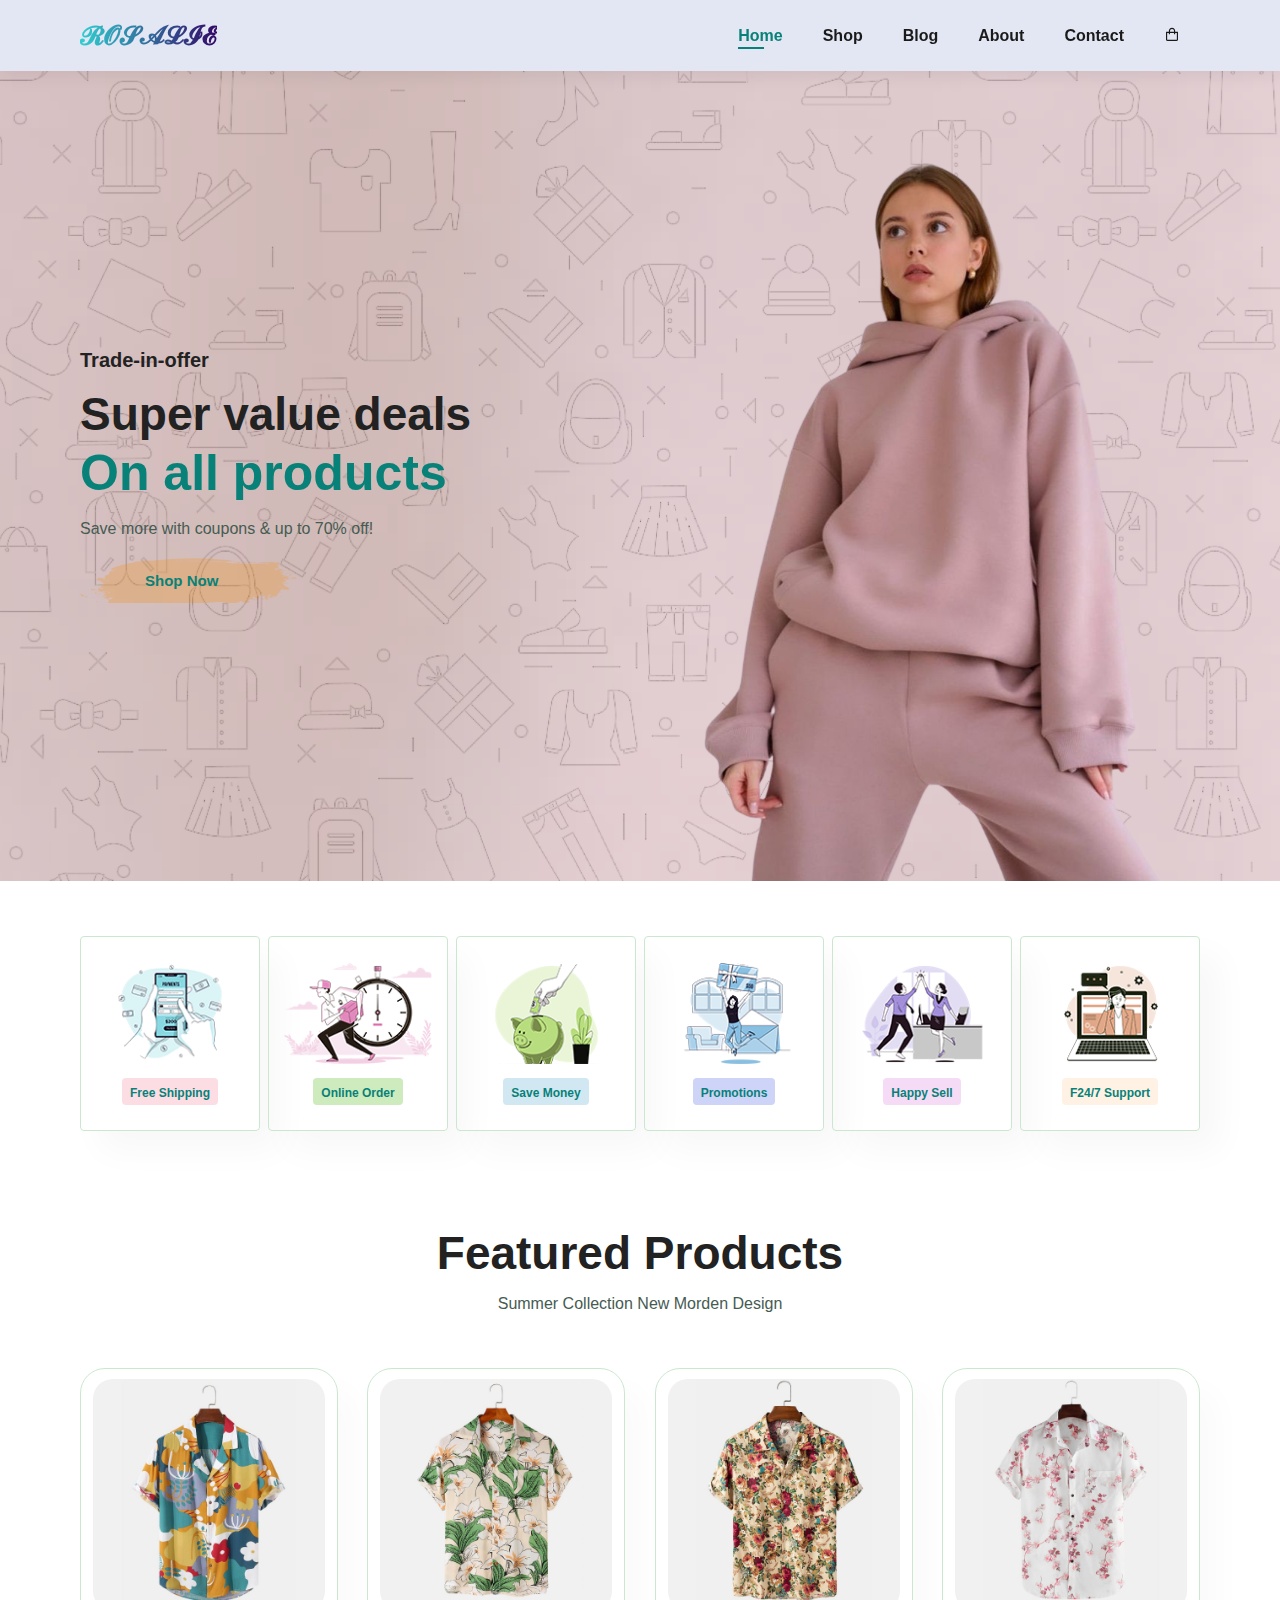
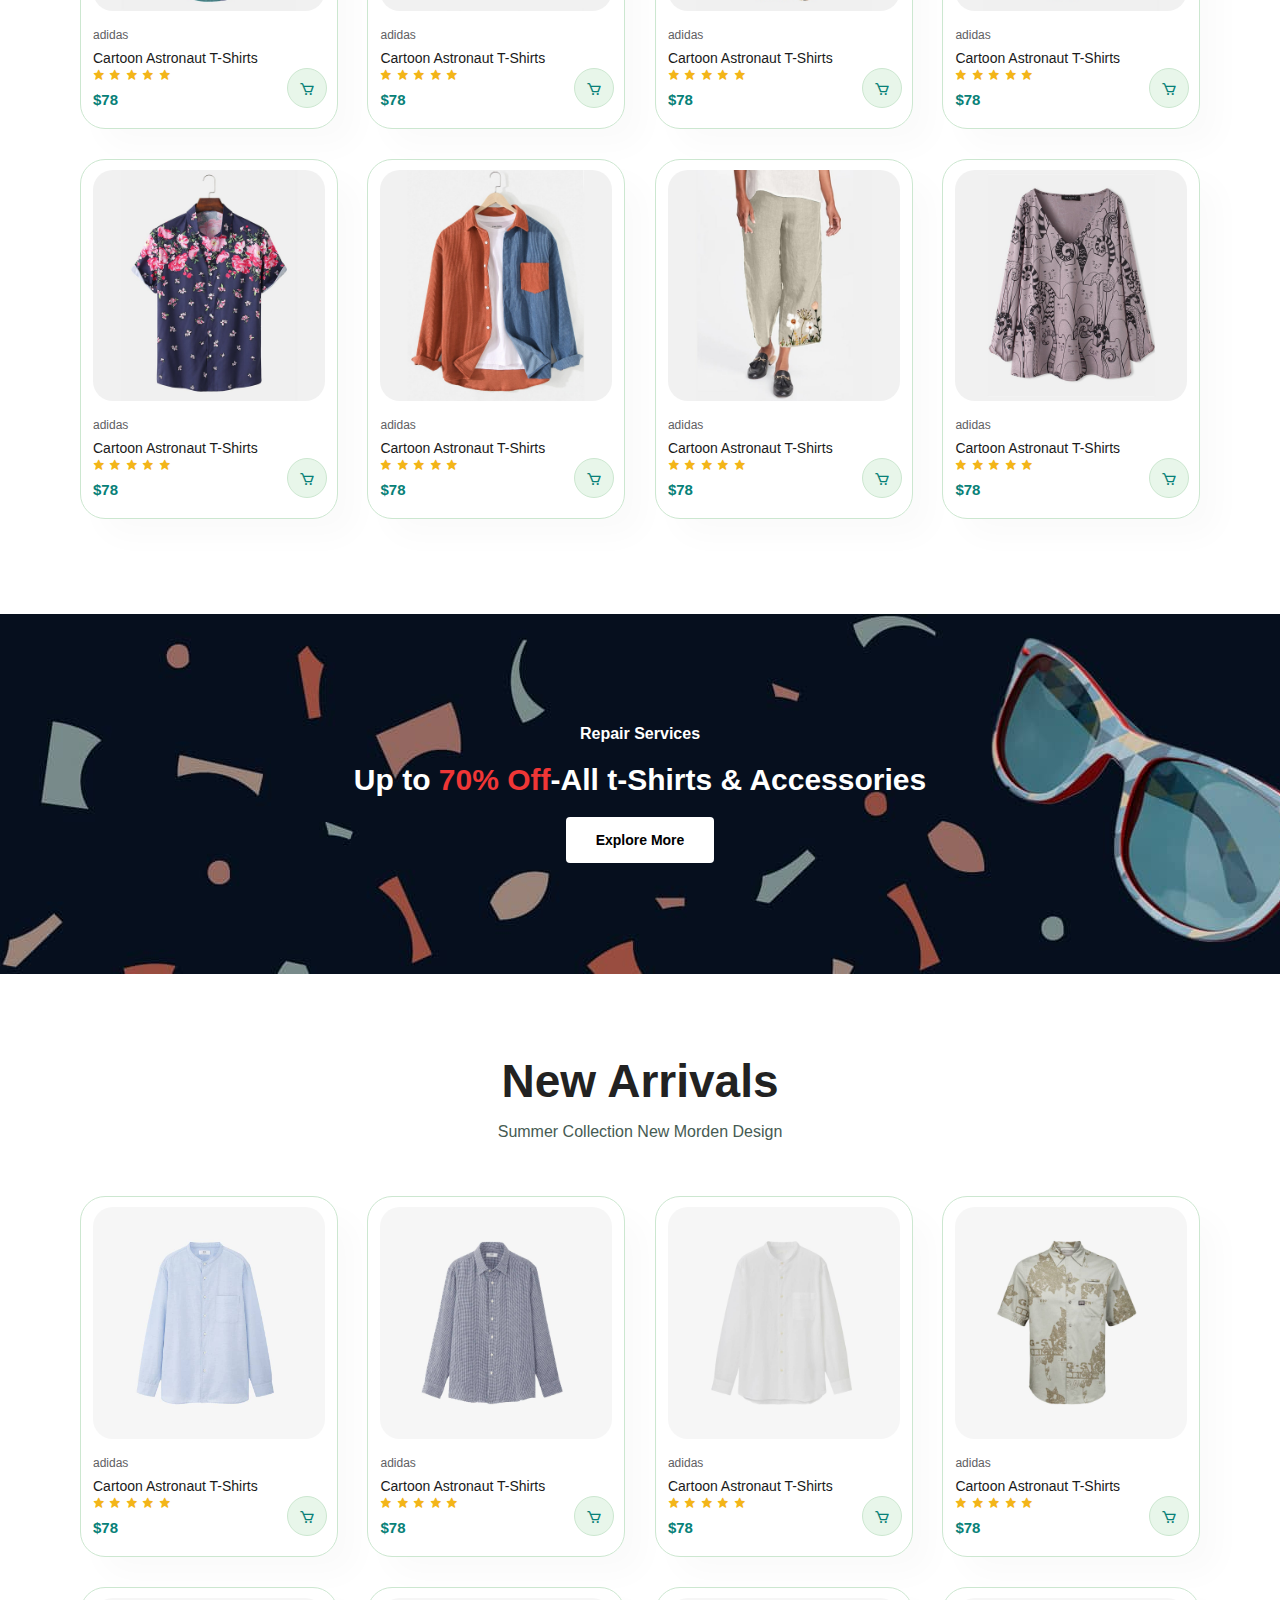
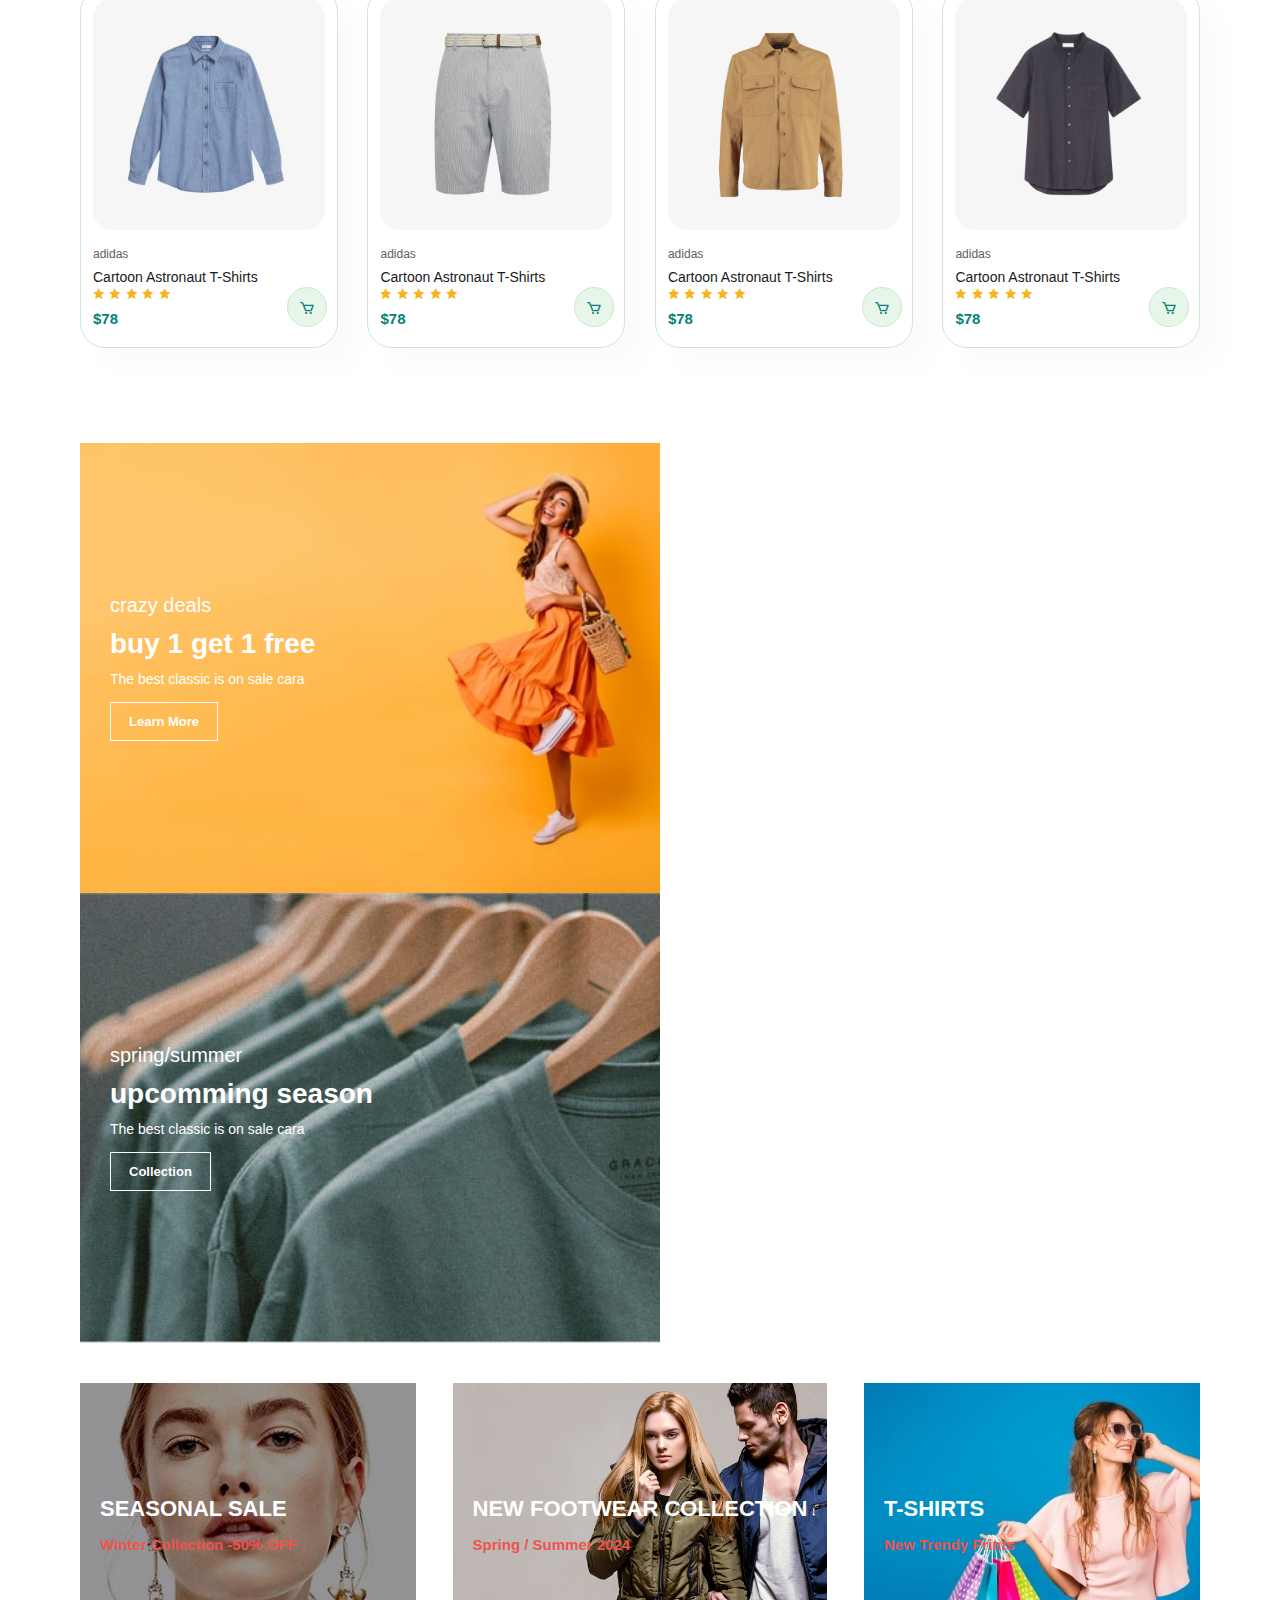
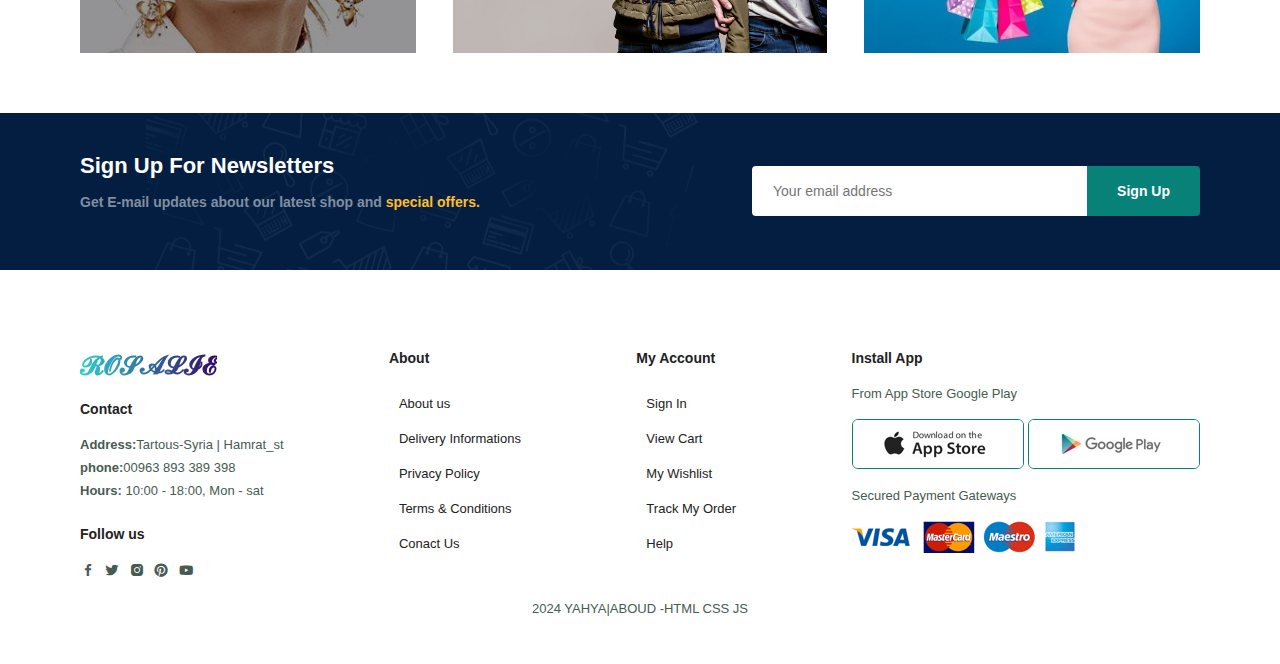
<file: index.html>
<!DOCTYPE html>
<html lang="en">
<head>
    <meta charset="UTF-8">
    <meta name="viewport" content="width=device-width, initial-scale=1.0">
    <meta http-equiv="X-UA-Compatible" content="IE=edge">
    <title>Yahya Shop</title>
    <link rel="stylesheet" href="style.css">
    <link href='https://unpkg.com/boxicons@2.1.4/css/boxicons.min.css' rel='stylesheet'>


</head>
<body>
    <section id="header">
       <h3>𝓡𝓞𝓢𝓐𝓛𝓘𝓔</h3>
        <div >
            <ul id="navbar">
                <li><a class="active" href="index.html">Home</a></li>
                <li><a href="shop.html">Shop</a></li>
                <li><a href="blog.html">Blog</a></li>
                <li><a href="about.html">About</a></li>
                <li><a href="contact.html">Contact</a></li>
                <li id="lg-bag"><a href="cart.html"><i class='bx bx-shopping-bag'></i></a></li>
                <a href="#" id="close"><i class='bx bx-window-close'></i></a>
            </ul>
        </div>
        <div id="mobile">
         
          <a href="cart.html"><i class='bx bx-shopping-bag'></i></a>
          <i id="bar" class='bx bx-menu' ></i>
        </div>
    </section>

    <section id="hero">
        <h4>Trade-in-offer</h4>
        <h2>Super value deals</h2>
        <h1>On all products</h1>
        <p>Save more with coupons & up to 70% off!</p>
        <button >Shop Now</button>
    </section>
<section class="section-p1" id="feature">
    <div class="fe-box">
        <img src="img/features/f1.png" alt="">
        <h6>Free Shipping</h6>
    </div>
    <div class="fe-box">
        <img src="img/features/f2.png" alt="">
        <h6>Online Order</h6>
    </div>
    <div class="fe-box">
        <img src="img/features/f3.png" alt="">
        <h6>Save Money</h6>
    </div>
    <div class="fe-box">
        <img src="img/features/f4.png" alt="">
        <h6>Promotions</h6>
    </div>
    <div class="fe-box">
        <img src="img/features/f5.png" alt="">
        <h6>Happy Sell</h6>
    </div>
    <div class="fe-box">
        <img src="img/features/f6.png" alt="">
        <h6>F24/7 Support</h6>
    </div>
    
</section>

<section id="product1" class="section-p1">
<h2>Featured Products</h2>
<p>Summer Collection New Morden Design</p>
<div class="pro-container">
    <div class="pro">
        <img src="img/products/f1.jpg" alt="">
        <div class="des">
          <span>adidas</span>
          <h5>Cartoon Astronaut T-Shirts</h5>
          <div class="star">
            <i class='bx bxs-star' ></i>
            <i class='bx bxs-star' ></i>
            <i class='bx bxs-star' ></i>
            <i class='bx bxs-star' ></i>
            <i class='bx bxs-star' ></i>
          </div>  
          <h4>$78</h4>
        </div>
        <a href="#"><i class='bx bx-cart cart'  ></i></a>
    </div>
    <div class="pro">
        <img src="img/products/f2.jpg" alt="">
        <div class="des">
          <span>adidas</span>
          <h5>Cartoon Astronaut T-Shirts</h5>
          <div class="star">
            <i class='bx bxs-star' ></i>
            <i class='bx bxs-star' ></i>
            <i class='bx bxs-star' ></i>
            <i class='bx bxs-star' ></i>
            <i class='bx bxs-star' ></i>
          </div>  
          <h4>$78</h4>
        </div>
        <a href="#"><i class='bx bx-cart cart'  ></i></a>
    </div><div class="pro">
        <img src="img/products/f3.jpg" alt="">
        <div class="des">
          <span>adidas</span>
          <h5>Cartoon Astronaut T-Shirts</h5>
          <div class="star">
            <i class='bx bxs-star' ></i>
            <i class='bx bxs-star' ></i>
            <i class='bx bxs-star' ></i>
            <i class='bx bxs-star' ></i>
            <i class='bx bxs-star' ></i>
          </div>  
          <h4>$78</h4>
        </div>
        <a href="#"><i class='bx bx-cart cart'  ></i></a>
    </div><div class="pro">
        <img src="img/products/f4.jpg" alt="">
        <div class="des">
          <span>adidas</span>
          <h5>Cartoon Astronaut T-Shirts</h5>
          <div class="star">
            <i class='bx bxs-star' ></i>
            <i class='bx bxs-star' ></i>
            <i class='bx bxs-star' ></i>
            <i class='bx bxs-star' ></i>
            <i class='bx bxs-star' ></i>
          </div>  
          <h4>$78</h4>
        </div>
        <a href="#"><i class='bx bx-cart cart'  ></i></a>
    </div><div class="pro">
        <img src="img/products/f5.jpg" alt="">
        <div class="des">
          <span>adidas</span>
          <h5>Cartoon Astronaut T-Shirts</h5>
          <div class="star">
            <i class='bx bxs-star' ></i>
            <i class='bx bxs-star' ></i>
            <i class='bx bxs-star' ></i>
            <i class='bx bxs-star' ></i>
            <i class='bx bxs-star' ></i>
          </div>  
          <h4>$78</h4>
        </div>
        <a href="#"><i class='bx bx-cart cart'  ></i></a>
    </div><div class="pro">
        <img src="img/products/f6.jpg" alt="">
        <div class="des">
          <span>adidas</span>
          <h5>Cartoon Astronaut T-Shirts</h5>
          <div class="star">
            <i class='bx bxs-star' ></i>
            <i class='bx bxs-star' ></i>
            <i class='bx bxs-star' ></i>
            <i class='bx bxs-star' ></i>
            <i class='bx bxs-star' ></i>
          </div>  
          <h4>$78</h4>
        </div>
        <a href="#"><i class='bx bx-cart cart'  ></i></a>
    </div><div class="pro">
        <img src="img/products/f7.jpg" alt="">
        <div class="des">
          <span>adidas</span>
          <h5>Cartoon Astronaut T-Shirts</h5>
          <div class="star">
            <i class='bx bxs-star' ></i>
            <i class='bx bxs-star' ></i>
            <i class='bx bxs-star' ></i>
            <i class='bx bxs-star' ></i>
            <i class='bx bxs-star' ></i>
          </div>  
          <h4>$78</h4>
        </div>
        <a href="#"><i class='bx bx-cart cart'  ></i></a>
    </div><div class="pro">
        <img src="img/products/f8.jpg" alt="">
        <div class="des">
          <span>adidas</span>
          <h5>Cartoon Astronaut T-Shirts</h5>
          <div class="star">
            <i class='bx bxs-star' ></i>
            <i class='bx bxs-star' ></i>
            <i class='bx bxs-star' ></i>
            <i class='bx bxs-star' ></i>
            <i class='bx bxs-star' ></i>
          </div>  
          <h4>$78</h4>
        </div>
        <a href="#"><i class='bx bx-cart cart'  ></i></a>
    </div>
</div>
</section>

 <section id="banner" class="section-m1">
  <h4>Repair Services</h4>
  <h2>Up to <span>70% Off</span>-All t-Shirts & Accessories</h2>
<button class="normal">Explore More</button>
 </section>
 
 <section id="product1" class="section-p1">
  <h2>New Arrivals</h2>
  <p>Summer Collection New Morden Design</p>
  <div class="pro-container">
      <div class="pro">
          <img src="img/products/n1.jpg" alt="">
          <div class="des">
            <span>adidas</span>
            <h5>Cartoon Astronaut T-Shirts</h5>
            <div class="star">
              <i class='bx bxs-star' ></i>
              <i class='bx bxs-star' ></i>
              <i class='bx bxs-star' ></i>
              <i class='bx bxs-star' ></i>
              <i class='bx bxs-star' ></i>
            </div>  
            <h4>$78</h4>
          </div>
          <a href="#"><i class='bx bx-cart cart'  ></i></a>
      </div>
      <div class="pro">
          <img src="img/products/n2.jpg" alt="">
          <div class="des">
            <span>adidas</span>
            <h5>Cartoon Astronaut T-Shirts</h5>
            <div class="star">
              <i class='bx bxs-star' ></i>
              <i class='bx bxs-star' ></i>
              <i class='bx bxs-star' ></i>
              <i class='bx bxs-star' ></i>
              <i class='bx bxs-star' ></i>
            </div>  
            <h4>$78</h4>
          </div>
          <a href="#"><i class='bx bx-cart cart'  ></i></a>
      </div><div class="pro">
          <img src="img/products/n3.jpg" alt="">
          <div class="des">
            <span>adidas</span>
            <h5>Cartoon Astronaut T-Shirts</h5>
            <div class="star">
              <i class='bx bxs-star' ></i>
              <i class='bx bxs-star' ></i>
              <i class='bx bxs-star' ></i>
              <i class='bx bxs-star' ></i>
              <i class='bx bxs-star' ></i>
            </div>  
            <h4>$78</h4>
          </div>
          <a href="#"><i class='bx bx-cart cart'  ></i></a>
      </div><div class="pro">
          <img src="img/products/n4.jpg" alt="">
          <div class="des">
            <span>adidas</span>
            <h5>Cartoon Astronaut T-Shirts</h5>
            <div class="star">
              <i class='bx bxs-star' ></i>
              <i class='bx bxs-star' ></i>
              <i class='bx bxs-star' ></i>
              <i class='bx bxs-star' ></i>
              <i class='bx bxs-star' ></i>
            </div>  
            <h4>$78</h4>
          </div>
          <a href="#"><i class='bx bx-cart cart'  ></i></a>
      </div><div class="pro">
          <img src="img/products/n5.jpg" alt="">
          <div class="des">
            <span>adidas</span>
            <h5>Cartoon Astronaut T-Shirts</h5>
            <div class="star">
              <i class='bx bxs-star' ></i>
              <i class='bx bxs-star' ></i>
              <i class='bx bxs-star' ></i>
              <i class='bx bxs-star' ></i>
              <i class='bx bxs-star' ></i>
            </div>  
            <h4>$78</h4>
          </div>
          <a href="#"><i class='bx bx-cart cart'  ></i></a>
      </div><div class="pro">
          <img src="img/products/n6.jpg" alt="">
          <div class="des">
            <span>adidas</span>
            <h5>Cartoon Astronaut T-Shirts</h5>
            <div class="star">
              <i class='bx bxs-star' ></i>
              <i class='bx bxs-star' ></i>
              <i class='bx bxs-star' ></i>
              <i class='bx bxs-star' ></i>
              <i class='bx bxs-star' ></i>
            </div>  
            <h4>$78</h4>
          </div>
          <a href="#"><i class='bx bx-cart cart'  ></i></a>
      </div><div class="pro">
          <img src="img/products/n7.jpg" alt="">
          <div class="des">
            <span>adidas</span>
            <h5>Cartoon Astronaut T-Shirts</h5>
            <div class="star">
              <i class='bx bxs-star' ></i>
              <i class='bx bxs-star' ></i>
              <i class='bx bxs-star' ></i>
              <i class='bx bxs-star' ></i>
              <i class='bx bxs-star' ></i>
            </div>  
            <h4>$78</h4>
          </div>
          <a href="#"><i class='bx bx-cart cart'  ></i></a>
      </div><div class="pro">
          <img src="img/products/n8.jpg" alt="">
          <div class="des">
            <span>adidas</span>
            <h5>Cartoon Astronaut T-Shirts</h5>
            <div class="star">
              <i class='bx bxs-star' ></i>
              <i class='bx bxs-star' ></i>
              <i class='bx bxs-star' ></i>
              <i class='bx bxs-star' ></i>
              <i class='bx bxs-star' ></i>
            </div>  
            <h4>$78</h4>
          </div>
          <a href="#"><i class='bx bx-cart cart'  ></i></a>
      </div>
  </div>
  </section>

<section id="sm-banner" class="section-p1">
  <div class="banner-box">
    <h4>crazy deals</h4>
    <h2>buy 1 get 1 free</h2>
    <span>The best classic is on sale cara</span>
    <button class="white">Learn More</button>
  </div>
  <div class="banner-box banner-box2">
    <h4>spring/summer</h4>
    <h2>upcomming season</h2>
    <span>The best classic is on sale cara</span>
    <button class="white">Collection</button>
  </div>
</section>
<section id="banner3">
  <div class="banner-box">
   <h2>SEASONAL SALE</h2>
    <h3>Winter Collection -50% OFF</h3>
     </div>
     <div class="banner-box banner-box2">
      <h2>NEW FOOTWEAR COLLECTION</h2>
       <h3>Spring / Summer 2024</h3>
        </div>
        <div class="banner-box banner-box3">
          <h2>T-SHIRTS</h2>
           <h3>New Trendy Prints</h3>
            </div>
  
</section>

<section id="newsletter" class="section-p1 section-m1" >
  <div class="newstext">
    <h4>Sign Up For Newsletters</h4>
    <p>Get E-mail updates about our latest shop and <span>special offers.</span></p>
  </div>
  <div class="form">
    <input type="text" placeholder="Your email address">
    <button class="normal">Sign Up</button>
  </div>
</section>

<footer class="section-p1">
  <div class="col">
    <h3>𝓡𝓞𝓢𝓐𝓛𝓘𝓔</h3>
    <h4>Contact</h4>
    <p><strong>Address:</strong>Tartous-Syria | Hamrat_st </p>
    <p><strong>phone:</strong>00963 893 389 398</p>
    <p><strong>Hours:</strong> 10:00 - 18:00, Mon - sat</p>
    <div class="follow">
      <h4>Follow us</h4>
      <div class="icon">
        <i class='bx bxl-facebook'></i>
        <i class='bx bxl-twitter' ></i>
        <i class='bx bxl-instagram-alt' ></i>
        <i class='bx bxl-pinterest'></i>
        <i class='bx bxl-youtube' ></i>
      </div>
    </div>
  </div>
  <div class="col">
    <h4>About</h4>
    <a href="#">About us</a>
    <a href="#">Delivery Informations</a>
    <a href="#">Privacy Policy</a>
    <a href="#">Terms & Conditions</a>
    <a href="#">Conact Us</a>
  </div>
  <div class="col">
    <h4>My Account</h4>
    <a href="#">Sign In</a>
    <a href="#">View Cart</a>
    <a href="#">My Wishlist</a>
    <a href="#">Track My Order</a>
    <a href="#">Help</a>
  </div>
  <div class="col install">
    <h4>Install App</h4>
    <p>From App Store Google Play</p>
    <div class="row">
      <img src="img/pay/app.jpg" alt="">
      <img src="img/pay/play.jpg" alt="">

    </div>
    <p>Secured Payment Gateways</p>
    <img src="img/pay/pay.png" alt="">
  </div>

  <div class="copy">
    <p>2024 YAHYA|ABOUD -HTML CSS JS</p>
  </div>
</footer>




    <script src="main.js"></script>
</body>
</html>
</file>
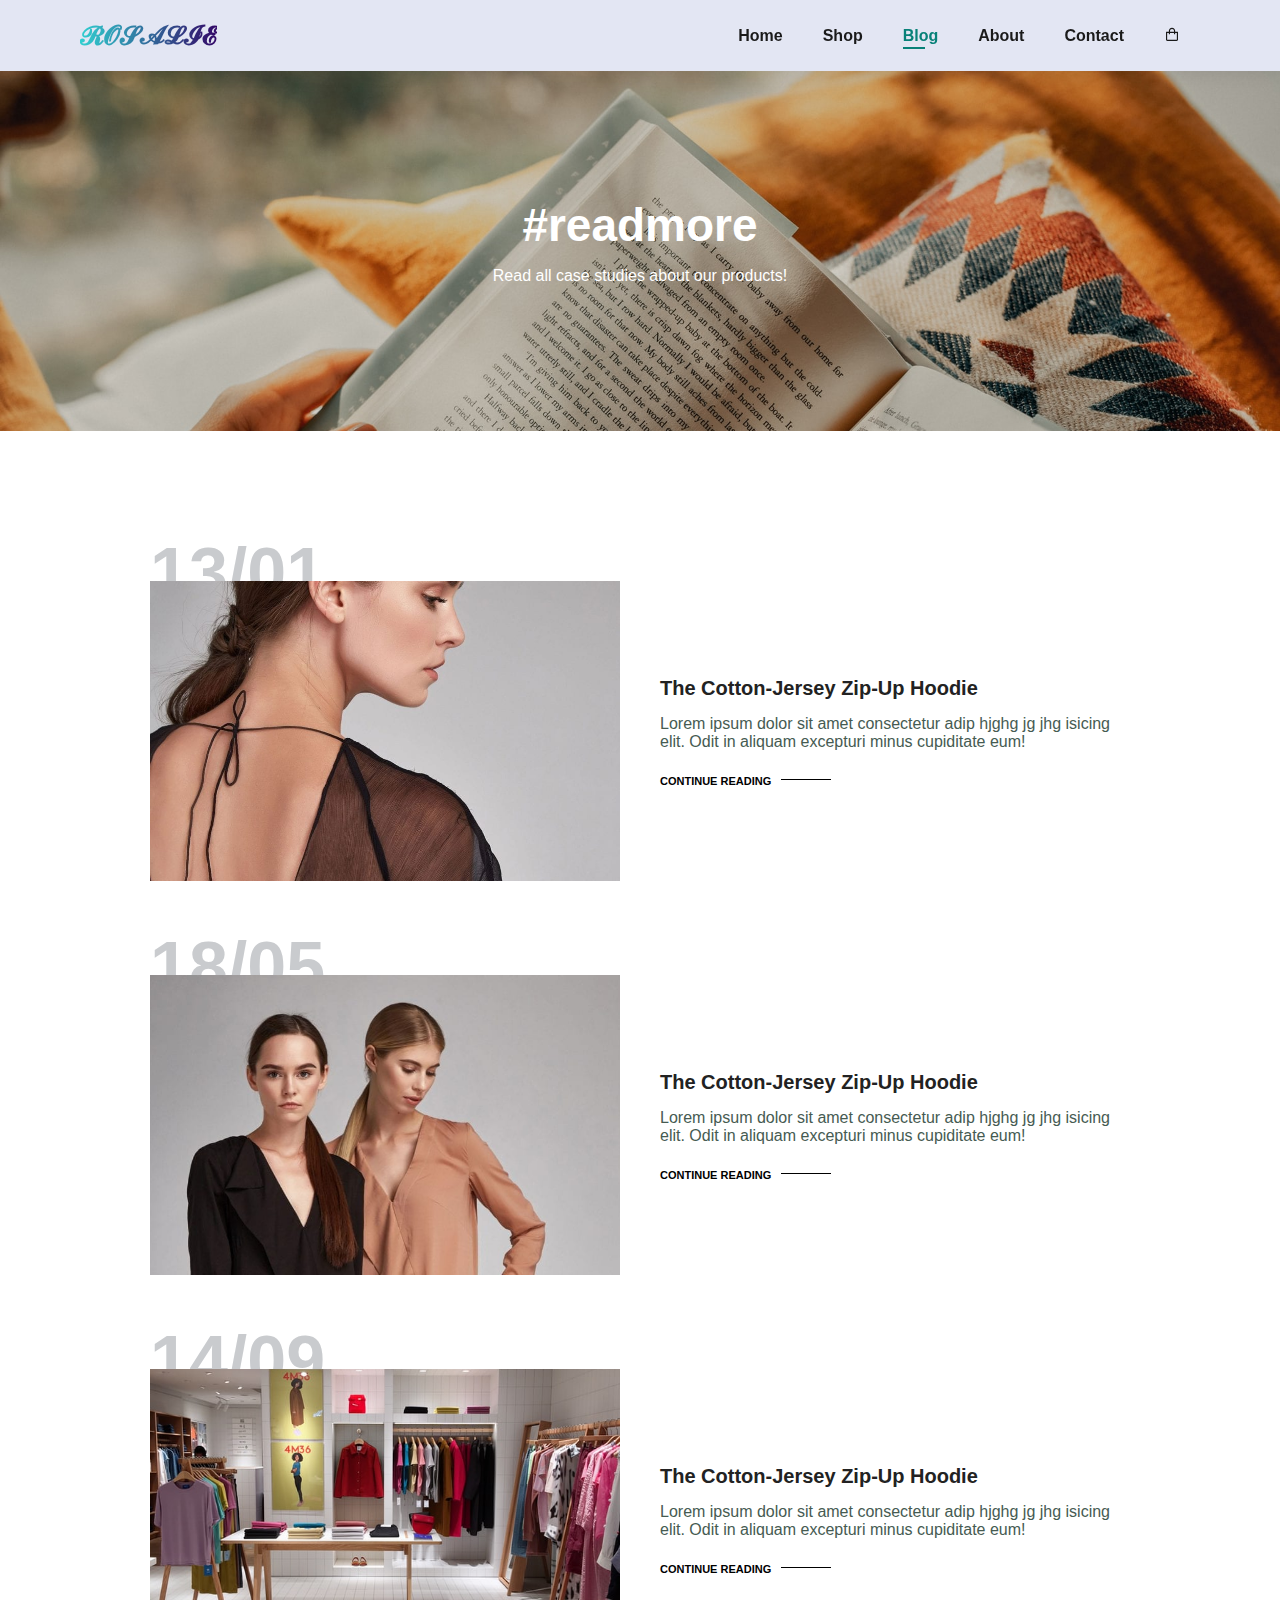
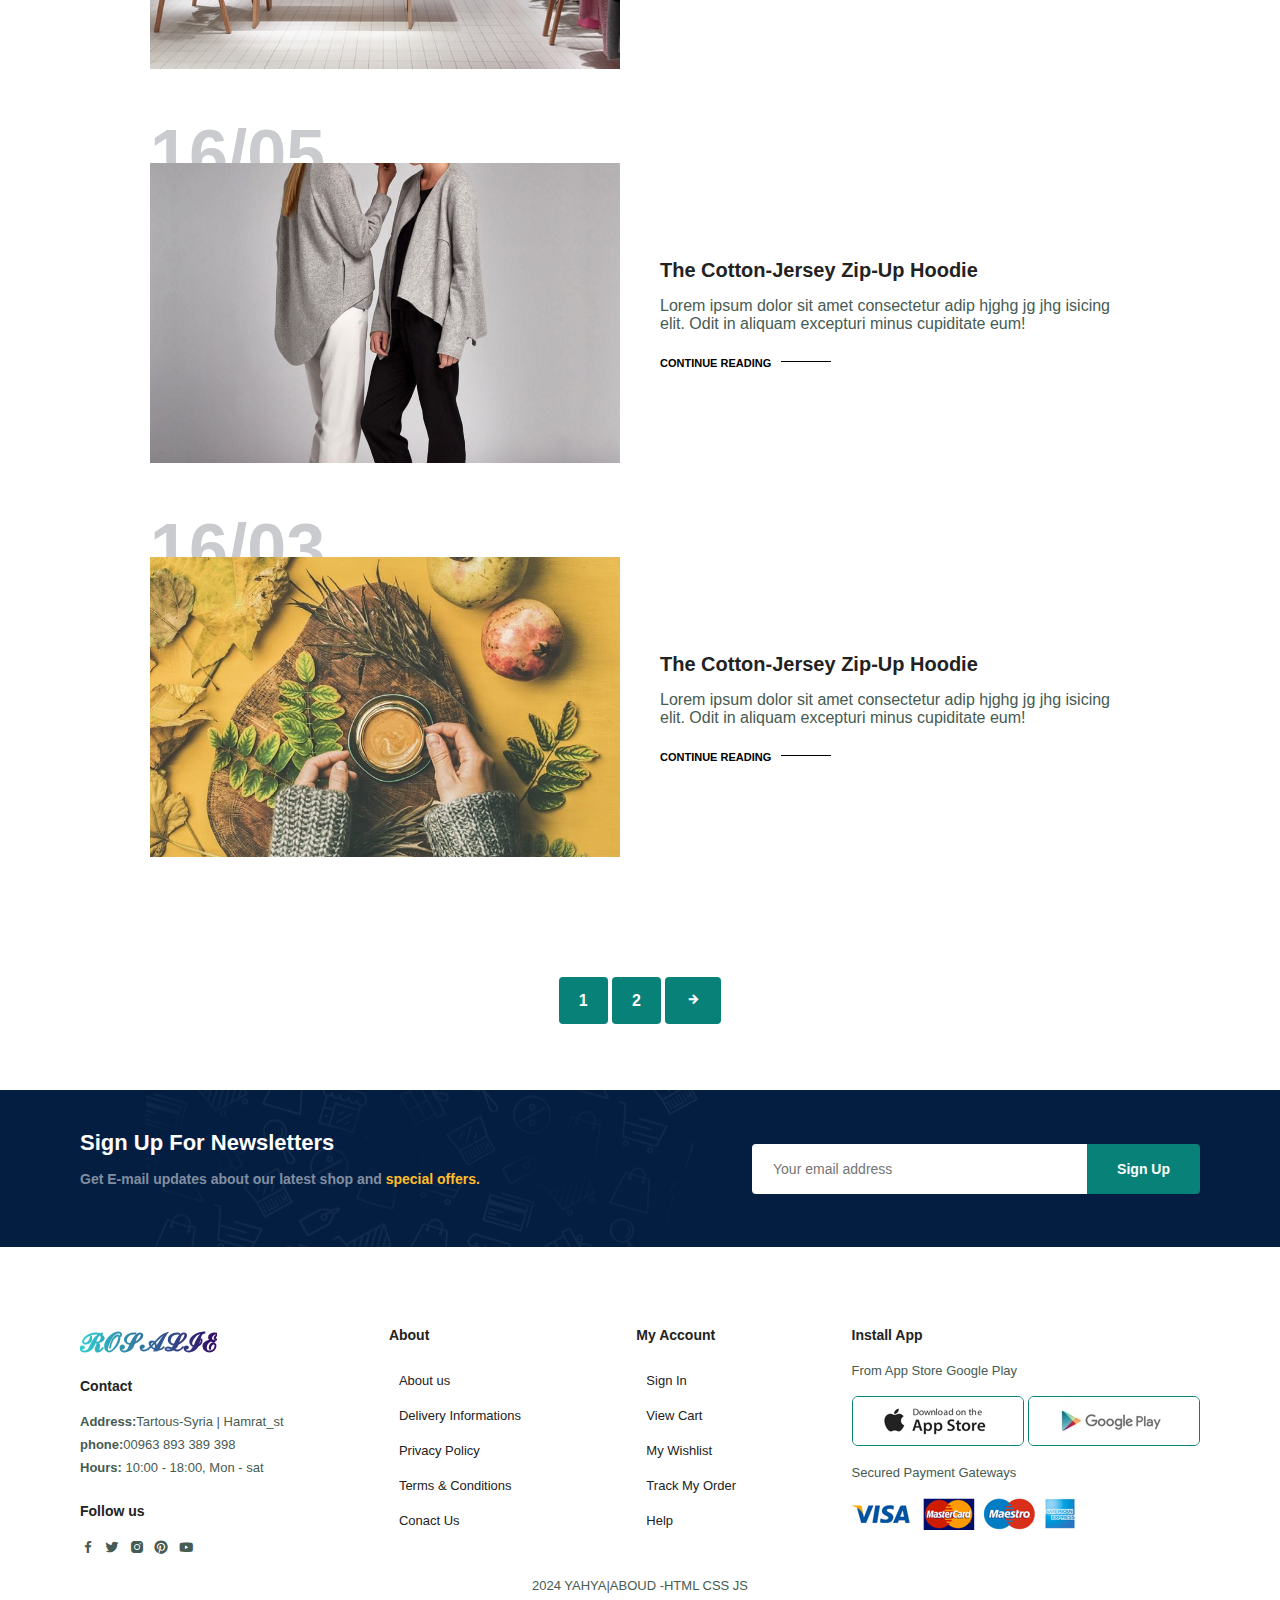
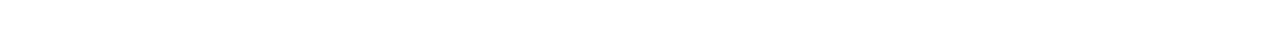
<file: blog.html>
<!DOCTYPE html>
<html lang="en">
<head>
    <meta charset="UTF-8">
    <meta name="viewport" content="width=device-width, initial-scale=1.0">
    <meta http-equiv="X-UA-Compatible" content="IE=edge">
    <title>Yahya Shop</title>
    <link rel="stylesheet" href="style.css">
    <link href='https://unpkg.com/boxicons@2.1.4/css/boxicons.min.css' rel='stylesheet'>


</head>
<body>
  <section id="header">
    <h3>𝓡𝓞𝓢𝓐𝓛𝓘𝓔</h3>
     <div >
         <ul id="navbar">
             <li><a href="index.html">Home</a></li>
             <li><a  href="shop.html">Shop</a></li>
             <li><a class="active" href="blog.html">Blog</a></li>
             <li><a href="about.html">About</a></li>
             <li><a href="contact.html">Contact</a></li>
             <li id="lg-bag"><a href="cart.html"><i class='bx bx-shopping-bag'></i></a></li>
             <a href="#" id="close"><i class='bx bx-window-close'></i></a>
         </ul>
     </div>
     <div id="mobile">
      
       <a href="cart.html"><i class='bx bx-shopping-bag'></i></a>
       <i id="bar" class='bx bx-menu' ></i>
     </div>
 </section>

    <section id="page-header" class="blog-header">
        
        <h2>#readmore</h2>
        
        <p>Read all case studies about our products!</p>
       
    </section>

    <section id="blog">
        <div class="blog-box">
            <div class="blog-img">
                <img src="img/blog/b1.jpg" alt="">
            </div>
            <div class="blog-details">
                <h4>The Cotton-Jersey Zip-Up Hoodie</h4>
                <p>Lorem ipsum dolor sit amet consectetur adip hjghg jg jhg isicing elit. Odit in aliquam excepturi minus cupiditate eum!</p>
                <a href="#">CONTINUE READING</a>
            </div>
            <h1>13/01</h1>
        </div>
        <div class="blog-box">
          <div class="blog-img">
              <img src="img/blog/b2.jpg" alt="">
          </div>
          <div class="blog-details">
              <h4>The Cotton-Jersey Zip-Up Hoodie</h4>
              <p>Lorem ipsum dolor sit amet consectetur adip hjghg jg jhg isicing elit. Odit in aliquam excepturi minus cupiditate eum!</p>
              <a href="#">CONTINUE READING</a>
          </div>
          <h1>18/05</h1>
      </div>
      <div class="blog-box">
        <div class="blog-img">
            <img src="img/blog/b3.jpg" alt="">
        </div>
        <div class="blog-details">
            <h4>The Cotton-Jersey Zip-Up Hoodie</h4>
            <p>Lorem ipsum dolor sit amet consectetur adip hjghg jg jhg isicing elit. Odit in aliquam excepturi minus cupiditate eum!</p>
            <a href="#">CONTINUE READING</a>
        </div>
        <h1>14/09</h1>
    </div>
    <div class="blog-box">
      <div class="blog-img">
          <img src="img/blog/b4.jpg" alt="">
      </div>
      <div class="blog-details">
          <h4>The Cotton-Jersey Zip-Up Hoodie</h4>
          <p>Lorem ipsum dolor sit amet consectetur adip hjghg jg jhg isicing elit. Odit in aliquam excepturi minus cupiditate eum!</p>
          <a href="#">CONTINUE READING</a>
      </div>
      <h1>16/05</h1>
  </div>
  <div class="blog-box">
    <div class="blog-img">
        <img src="img/blog/b6.jpg" alt="">
    </div>
    <div class="blog-details">
        <h4>The Cotton-Jersey Zip-Up Hoodie</h4>
        <p>Lorem ipsum dolor sit amet consectetur adip hjghg jg jhg isicing elit. Odit in aliquam excepturi minus cupiditate eum!</p>
        <a href="#">CONTINUE READING</a>
    </div>
    <h1>16/03</h1>
</div>
    </section>


<section id="pagination" class="section-p1">
    <a href="#">1</a>
    <a href="#">2</a>
    <a href="#"><i class='bx bx-right-arrow-alt' ></i></a>

</section>

<section id="newsletter" class="section-p1 section-m1" >
  <div class="newstext">
    <h4>Sign Up For Newsletters</h4>
    <p>Get E-mail updates about our latest shop and <span>special offers.</span></p>
  </div>
  <div class="form">
    <input type="text" placeholder="Your email address">
    <button class="normal">Sign Up</button>
  </div>
</section>

<footer class="section-p1">
  <div class="col">
    <h3>𝓡𝓞𝓢𝓐𝓛𝓘𝓔</h3>
    <h4>Contact</h4>
    <p><strong>Address:</strong>Tartous-Syria | Hamrat_st </p>
    <p><strong>phone:</strong>00963 893 389 398</p>
    <p><strong>Hours:</strong> 10:00 - 18:00, Mon - sat</p>
    <div class="follow">
      <h4>Follow us</h4>
      <div class="icon">
        <i class='bx bxl-facebook'></i>
        <i class='bx bxl-twitter' ></i>
        <i class='bx bxl-instagram-alt' ></i>
        <i class='bx bxl-pinterest'></i>
        <i class='bx bxl-youtube' ></i>
      </div>
    </div>
  </div>
  <div class="col">
    <h4>About</h4>
    <a href="#">About us</a>
    <a href="#">Delivery Informations</a>
    <a href="#">Privacy Policy</a>
    <a href="#">Terms & Conditions</a>
    <a href="#">Conact Us</a>
  </div>
  <div class="col">
    <h4>My Account</h4>
    <a href="#">Sign In</a>
    <a href="#">View Cart</a>
    <a href="#">My Wishlist</a>
    <a href="#">Track My Order</a>
    <a href="#">Help</a>
  </div>
  <div class="col install">
    <h4>Install App</h4>
    <p>From App Store Google Play</p>
    <div class="row">
      <img src="img/pay/app.jpg" alt="">
      <img src="img/pay/play.jpg" alt="">

    </div>
    <p>Secured Payment Gateways</p>
    <img src="img/pay/pay.png" alt="">
  </div>

  <div class="copy">
    <p>2024 YAHYA|ABOUD -HTML CSS JS</p>
  </div>
</footer>





    <script src="main.js"></script>
</body>
</html>
</file>
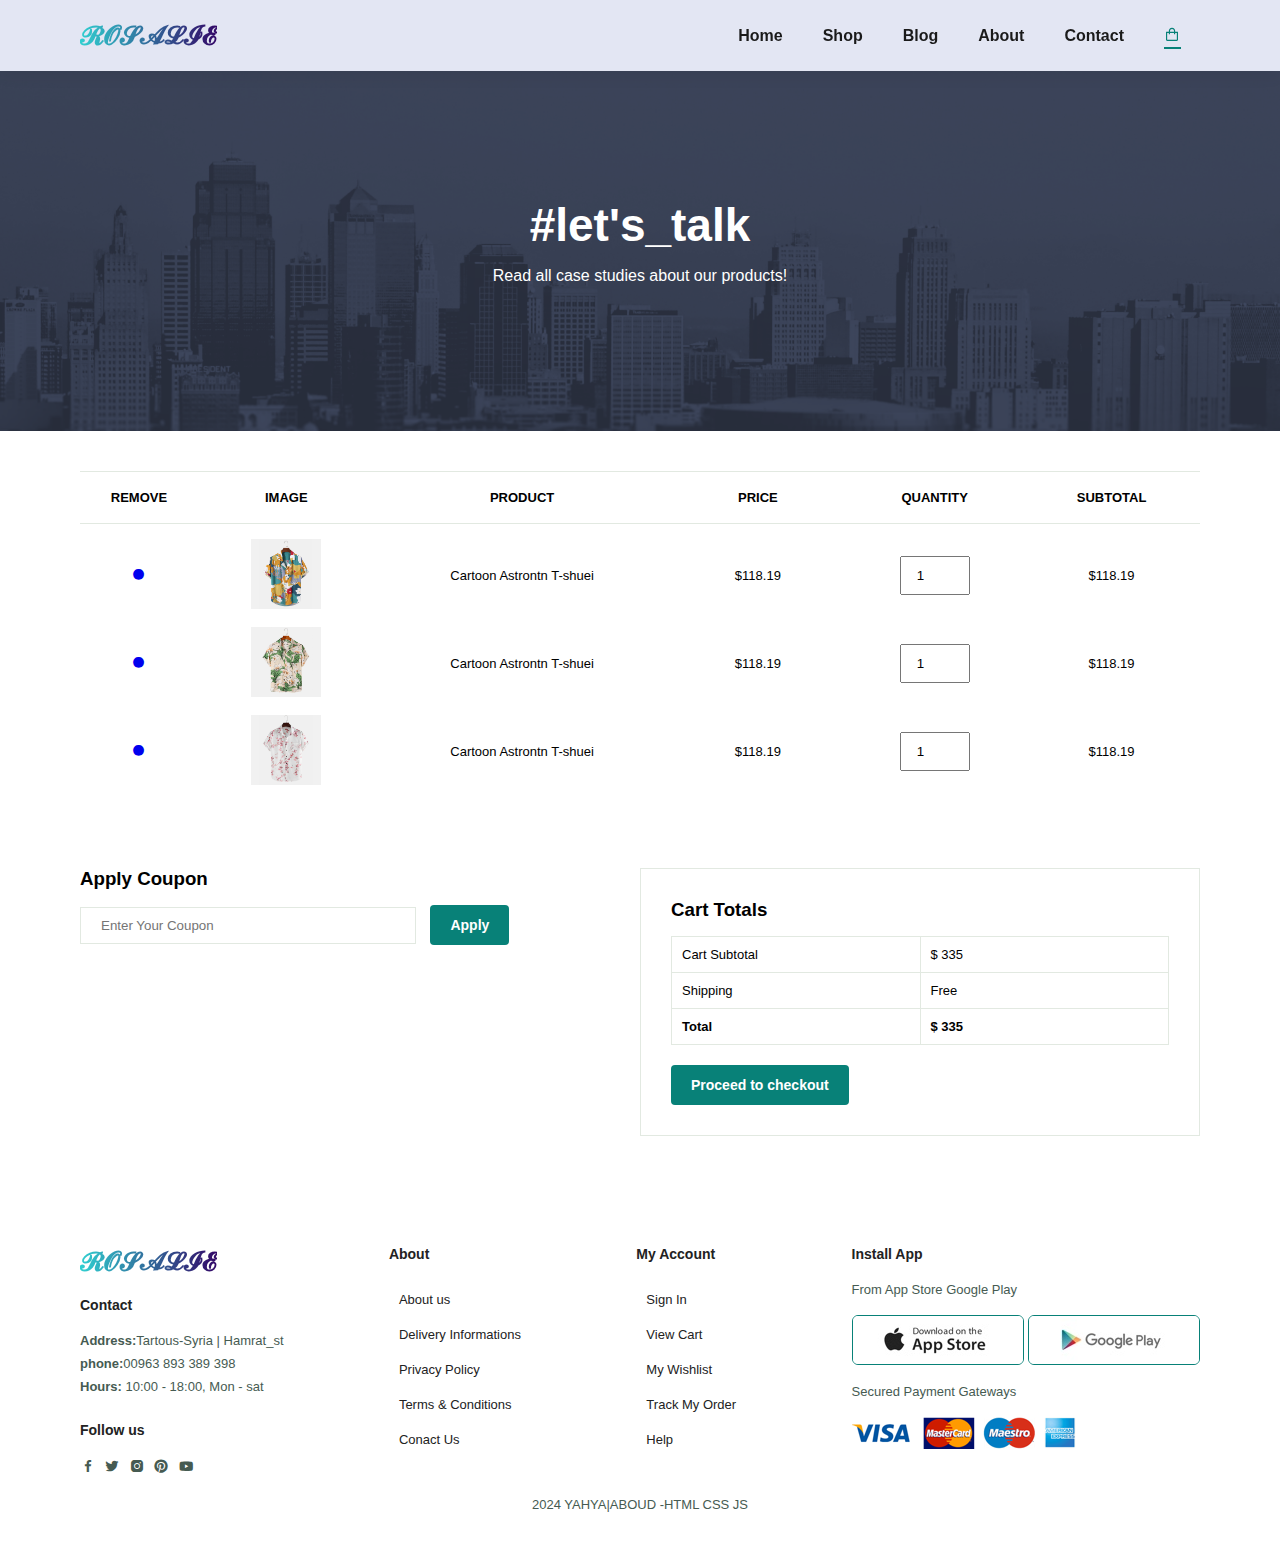
<file: cart.html>
<!DOCTYPE html>
<html lang="en">
<head>
    <meta charset="UTF-8">
    <meta name="viewport" content="width=device-width, initial-scale=1.0">
    <meta http-equiv="X-UA-Compatible" content="IE=edge">
    <title>Yahya Shop</title>
    <link rel="stylesheet" href="style.css">
    <link href='https://unpkg.com/boxicons@2.1.4/css/boxicons.min.css' rel='stylesheet'>


</head>
<body>
    <section id="header">
        <h3>𝓡𝓞𝓢𝓐𝓛𝓘𝓔</h3>
         <div >
             <ul id="navbar">
                 <li><a  href="index.html">Home</a></li>
                 <li><a href="shop.html">Shop</a></li>
                 <li><a href="blog.html">Blog</a></li>
                 <li><a href="about.html">About</a></li>
                 <li><a href="contact.html">Contact</a></li>
                 <li id="lg-bag"><a  class="active" href="cart.html"><i class='bx bx-shopping-bag'></i></a></li>
                 <a href="#" id="close"><i class='bx bx-window-close'></i></a>
             </ul>
         </div>
         <div id="mobile">
          
           <a href="cart.html"><i class='bx bx-shopping-bag'></i></a>
           <i id="bar" class='bx bx-menu' ></i>
         </div>
     </section>

    <section id="page-header" class="about-header">
        
        <h2>#let's_talk</h2>
        
        <p>Read all case studies about our products!</p>
       
    </section>

    <section id="cart" class="section-p1">
        <table width="100%">
            <thead>
                <tr>
                    <td>Remove</td>
                    <td>Image</td>
                    <td>Product</td>
                    <td>Price</td>
                    <td>Quantity</td>
                    <td>Subtotal</td>

                </tr>
            </thead>
            <tbody>
                <tr>
                    <td><a href="#"><i class='bx bxs-circle'></i></a></td>
                    <td><img src="img/products/f1.jpg" alt=""></td>
                    <td>Cartoon Astrontn T-shuei</td>
                    <td>$118.19</td>
                    <td><input type="number" value="1"></td>
                    <td>$118.19</td>
                </tr>
                <tr>
                    <td><a href="#"><i class='bx bxs-circle'></i></a></td>
                    <td><img src="img/products/f2.jpg" alt=""></td>
                    <td>Cartoon Astrontn T-shuei</td>
                    <td>$118.19</td>
                    <td><input type="number" value="1"></td>
                    <td>$118.19</td>
                </tr>
                <tr>
                    <td><a href="#"><i class='bx bxs-circle'></i></a></td>
                    <td><img src="img/products/f4.jpg" alt=""></td>
                    <td>Cartoon Astrontn T-shuei</td>
                    <td>$118.19</td>
                    <td><input type="number" value="1"></td>
                    <td>$118.19</td>
                </tr>
            </tbody>
        </table>
    </section>
    <section id="cart-add" class="section-p1">
        <div class="coupon">
            <h3>Apply Coupon</h3>
            <div>
                <input type="text" placeholder="Enter Your Coupon">
                <button class="normal">Apply</button>
            </div>
        </div>
        <div id="subtotal">
            <h3>Cart Totals</h3>
            <table>
                <tr>
                    <td>Cart Subtotal</td>
                     <td>$ 335</td>
                </tr>
                <tr>
                    <td>Shipping</td>
                    <td>Free</td>
                </tr>
                <tr>
                    <td><strong>Total</strong> </td>
                    <td><strong>$ 335</strong></td>
                </tr>
            </table>
            <button class="normal">Proceed to checkout</button>
        </div>
    </section>

    <footer class="section-p1">
        <div class="col">
          <h3>𝓡𝓞𝓢𝓐𝓛𝓘𝓔</h3>
          <h4>Contact</h4>
          <p><strong>Address:</strong>Tartous-Syria | Hamrat_st </p>
          <p><strong>phone:</strong>00963 893 389 398</p>
          <p><strong>Hours:</strong> 10:00 - 18:00, Mon - sat</p>
          <div class="follow">
            <h4>Follow us</h4>
            <div class="icon">
              <i class='bx bxl-facebook'></i>
              <i class='bx bxl-twitter' ></i>
              <i class='bx bxl-instagram-alt' ></i>
              <i class='bx bxl-pinterest'></i>
              <i class='bx bxl-youtube' ></i>
            </div>
          </div>
        </div>
        <div class="col">
          <h4>About</h4>
          <a href="#">About us</a>
          <a href="#">Delivery Informations</a>
          <a href="#">Privacy Policy</a>
          <a href="#">Terms & Conditions</a>
          <a href="#">Conact Us</a>
        </div>
        <div class="col">
          <h4>My Account</h4>
          <a href="#">Sign In</a>
          <a href="#">View Cart</a>
          <a href="#">My Wishlist</a>
          <a href="#">Track My Order</a>
          <a href="#">Help</a>
        </div>
        <div class="col install">
          <h4>Install App</h4>
          <p>From App Store Google Play</p>
          <div class="row">
            <img src="img/pay/app.jpg" alt="">
            <img src="img/pay/play.jpg" alt="">
      
          </div>
          <p>Secured Payment Gateways</p>
          <img src="img/pay/pay.png" alt="">
        </div>
      
        <div class="copy">
          <p>2024 YAHYA|ABOUD -HTML CSS JS</p>
        </div>
      </footer>
      




    <script src="main.js"></script>
</body>
</html>
</file>
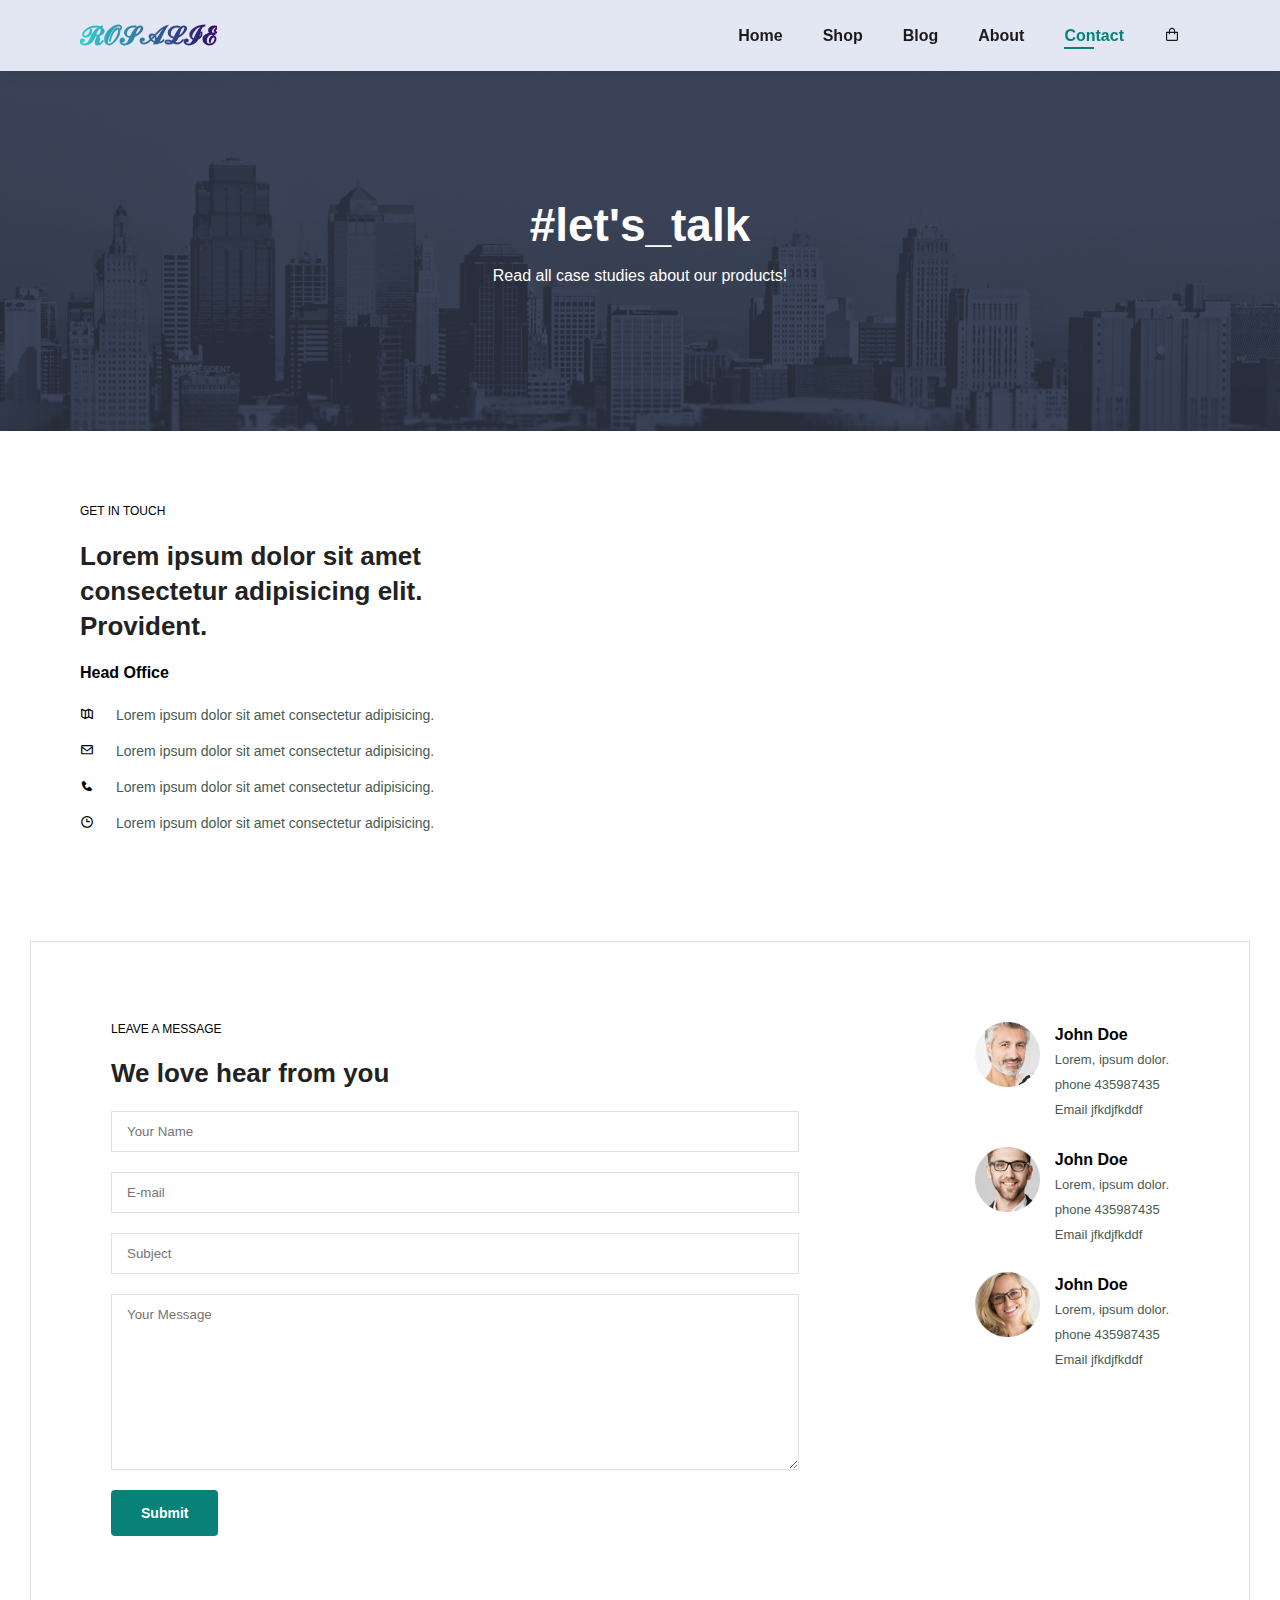
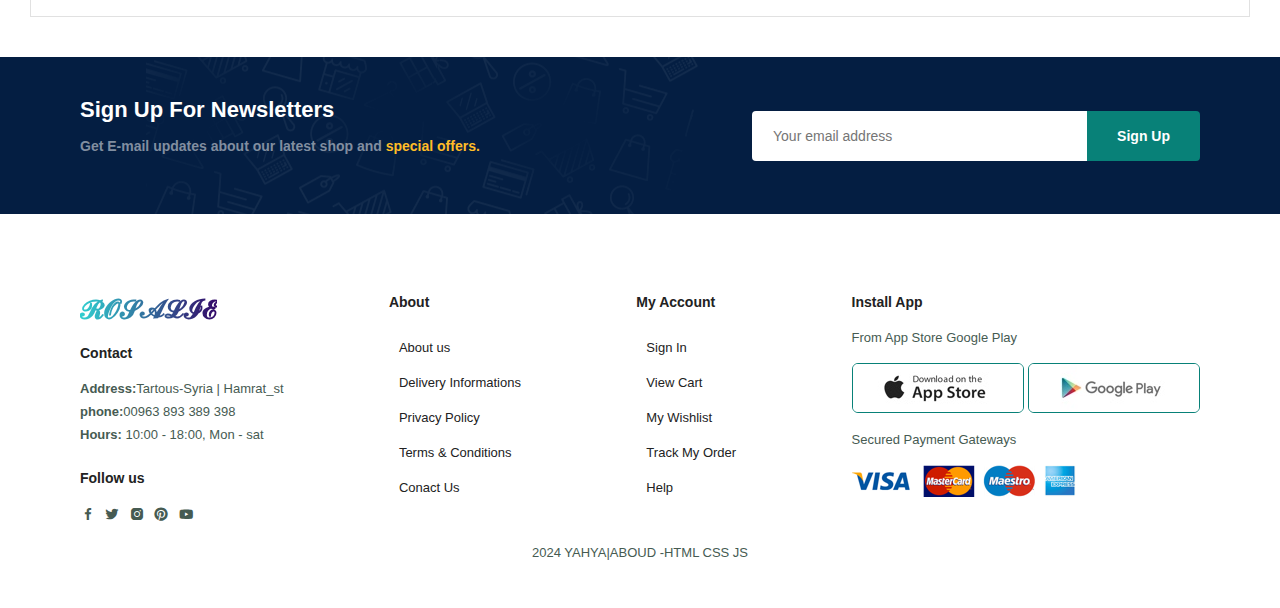
<file: contact.html>
<!DOCTYPE html>
<html lang="en">
<head>
    <meta charset="UTF-8">
    <meta name="viewport" content="width=device-width, initial-scale=1.0">
    <meta http-equiv="X-UA-Compatible" content="IE=edge">
    <title>Yahya Shop</title>
    <link rel="stylesheet" href="style.css">
    <link href='https://unpkg.com/boxicons@2.1.4/css/boxicons.min.css' rel='stylesheet'>


</head>
<body>
  <section id="header">
    <h3>𝓡𝓞𝓢𝓐𝓛𝓘𝓔</h3>
     <div >
         <ul id="navbar">
             <li><a  href="index.html">Home</a></li>
             <li><a href="shop.html">Shop</a></li>
             <li><a href="blog.html">Blog</a></li>
             <li><a href="about.html">About</a></li>
             <li><a class="active" href="contact.html">Contact</a></li>
             <li id="lg-bag"><a href="cart.html"><i class='bx bx-shopping-bag'></i></a></li>
             <a href="#" id="close"><i class='bx bx-window-close'></i></a>
         </ul>
     </div>
     <div id="mobile">
      
       <a href="cart.html"><i class='bx bx-shopping-bag'></i></a>
       <i id="bar" class='bx bx-menu' ></i>
     </div>
 </section>

    <section id="page-header" class="about-header">
        
        <h2>#let's_talk</h2>
        
        <p>Read all case studies about our products!</p>
       
    </section>

  <section id="contact-details" class="section-p1">
    <div class="details">
        <span>GET IN TOUCH</span>
        <h2>Lorem ipsum dolor sit amet consectetur adipisicing elit. Provident.</h2>
        <h3>Head Office</h3>
        <div>
            <li>
                <i class='bx bx-map-alt'></i>
                <p>Lorem ipsum dolor sit amet consectetur adipisicing.</p>
            </li>
            <li>
                <i class='bx bx-envelope' ></i>
                <p>Lorem ipsum dolor sit amet consectetur adipisicing.</p>
            </li>
            <li>
                <i class='bx bxs-phone' ></i>
                <p>Lorem ipsum dolor sit amet consectetur adipisicing.</p>
            </li>
            <li>
                <i class='bx bx-time' ></i>
                <p>Lorem ipsum dolor sit amet consectetur adipisicing.</p>
            </li>
        </div>
    </div>
    <div class="map">
        <iframe src="https://www.google.com/maps/embed?pb=!1m18!1m12!1m3!1d159509.73007725755!2d12.558441257785056!3d51.34166687897812!2m3!1f0!2f0!3f0!3m2!1i1024!2i768!4f13.1!3m3!1m2!1s0x47a6f818200f2c73%3A0x93df80d2b9b4f552!2z2YTYp9mK2KjYstmK2LrYjCDYo9mE2YXYp9mG2YrYpw!5e0!3m2!1sar!2s!4v1702738006716!5m2!1sar!2s" width="600" height="450" style="border:0;" allowfullscreen="" loading="lazy" referrerpolicy="no-referrer-when-downgrade"></iframe>
    </div>
  </section>

  <section id="form-details" >
    <form action="">
        <span>LEAVE A MESSAGE</span>
        <h2>We love hear from you</h2>
        <input type="text" placeholder="Your Name">
        <input type="text" placeholder="E-mail">
        <input type="text" placeholder="Subject">
        <textarea name="" id="" cols="30" rows="10" placeholder="Your Message"></textarea>
        <button class="normal">Submit</button>
    </form>
    <div class="people">
        <div>
            <img src="img/people/1.png" alt="">
            <p><span>John Doe</span>Lorem, ipsum dolor. <br>phone 435987435 <br>Email jfkdjfkddf</p>
        </div>
        <div>
            <img src="img/people/2.png" alt="">
            <p><span>John Doe</span>Lorem, ipsum dolor. <br>phone 435987435 <br>Email jfkdjfkddf</p>
        </div>
        <div>
            <img src="img/people/3.png" alt="">
            <p><span>John Doe</span>Lorem, ipsum dolor. <br>phone 435987435 <br>Email jfkdjfkddf</p>
        </div>
    </div>
  </section>

    <section id="newsletter" class="section-p1 section-m1" >
        <div class="newstext">
          <h4>Sign Up For Newsletters</h4>
          <p>Get E-mail updates about our latest shop and <span>special offers.</span></p>
        </div>
        <div class="form">
          <input type="text" placeholder="Your email address">
          <button class="normal">Sign Up</button>
        </div>
      </section>

      <footer class="section-p1">
        <div class="col">
          <h3>𝓡𝓞𝓢𝓐𝓛𝓘𝓔</h3>
          <h4>Contact</h4>
          <p><strong>Address:</strong>Tartous-Syria | Hamrat_st </p>
          <p><strong>phone:</strong>00963 893 389 398</p>
          <p><strong>Hours:</strong> 10:00 - 18:00, Mon - sat</p>
          <div class="follow">
            <h4>Follow us</h4>
            <div class="icon">
              <i class='bx bxl-facebook'></i>
              <i class='bx bxl-twitter' ></i>
              <i class='bx bxl-instagram-alt' ></i>
              <i class='bx bxl-pinterest'></i>
              <i class='bx bxl-youtube' ></i>
            </div>
          </div>
        </div>
        <div class="col">
          <h4>About</h4>
          <a href="#">About us</a>
          <a href="#">Delivery Informations</a>
          <a href="#">Privacy Policy</a>
          <a href="#">Terms & Conditions</a>
          <a href="#">Conact Us</a>
        </div>
        <div class="col">
          <h4>My Account</h4>
          <a href="#">Sign In</a>
          <a href="#">View Cart</a>
          <a href="#">My Wishlist</a>
          <a href="#">Track My Order</a>
          <a href="#">Help</a>
        </div>
        <div class="col install">
          <h4>Install App</h4>
          <p>From App Store Google Play</p>
          <div class="row">
            <img src="img/pay/app.jpg" alt="">
            <img src="img/pay/play.jpg" alt="">
      
          </div>
          <p>Secured Payment Gateways</p>
          <img src="img/pay/pay.png" alt="">
        </div>
      
        <div class="copy">
          <p>2024 YAHYA|ABOUD -HTML CSS JS</p>
        </div>
      </footer>
      



    <script src="main.js"></script>
</body>
</html>
</file>
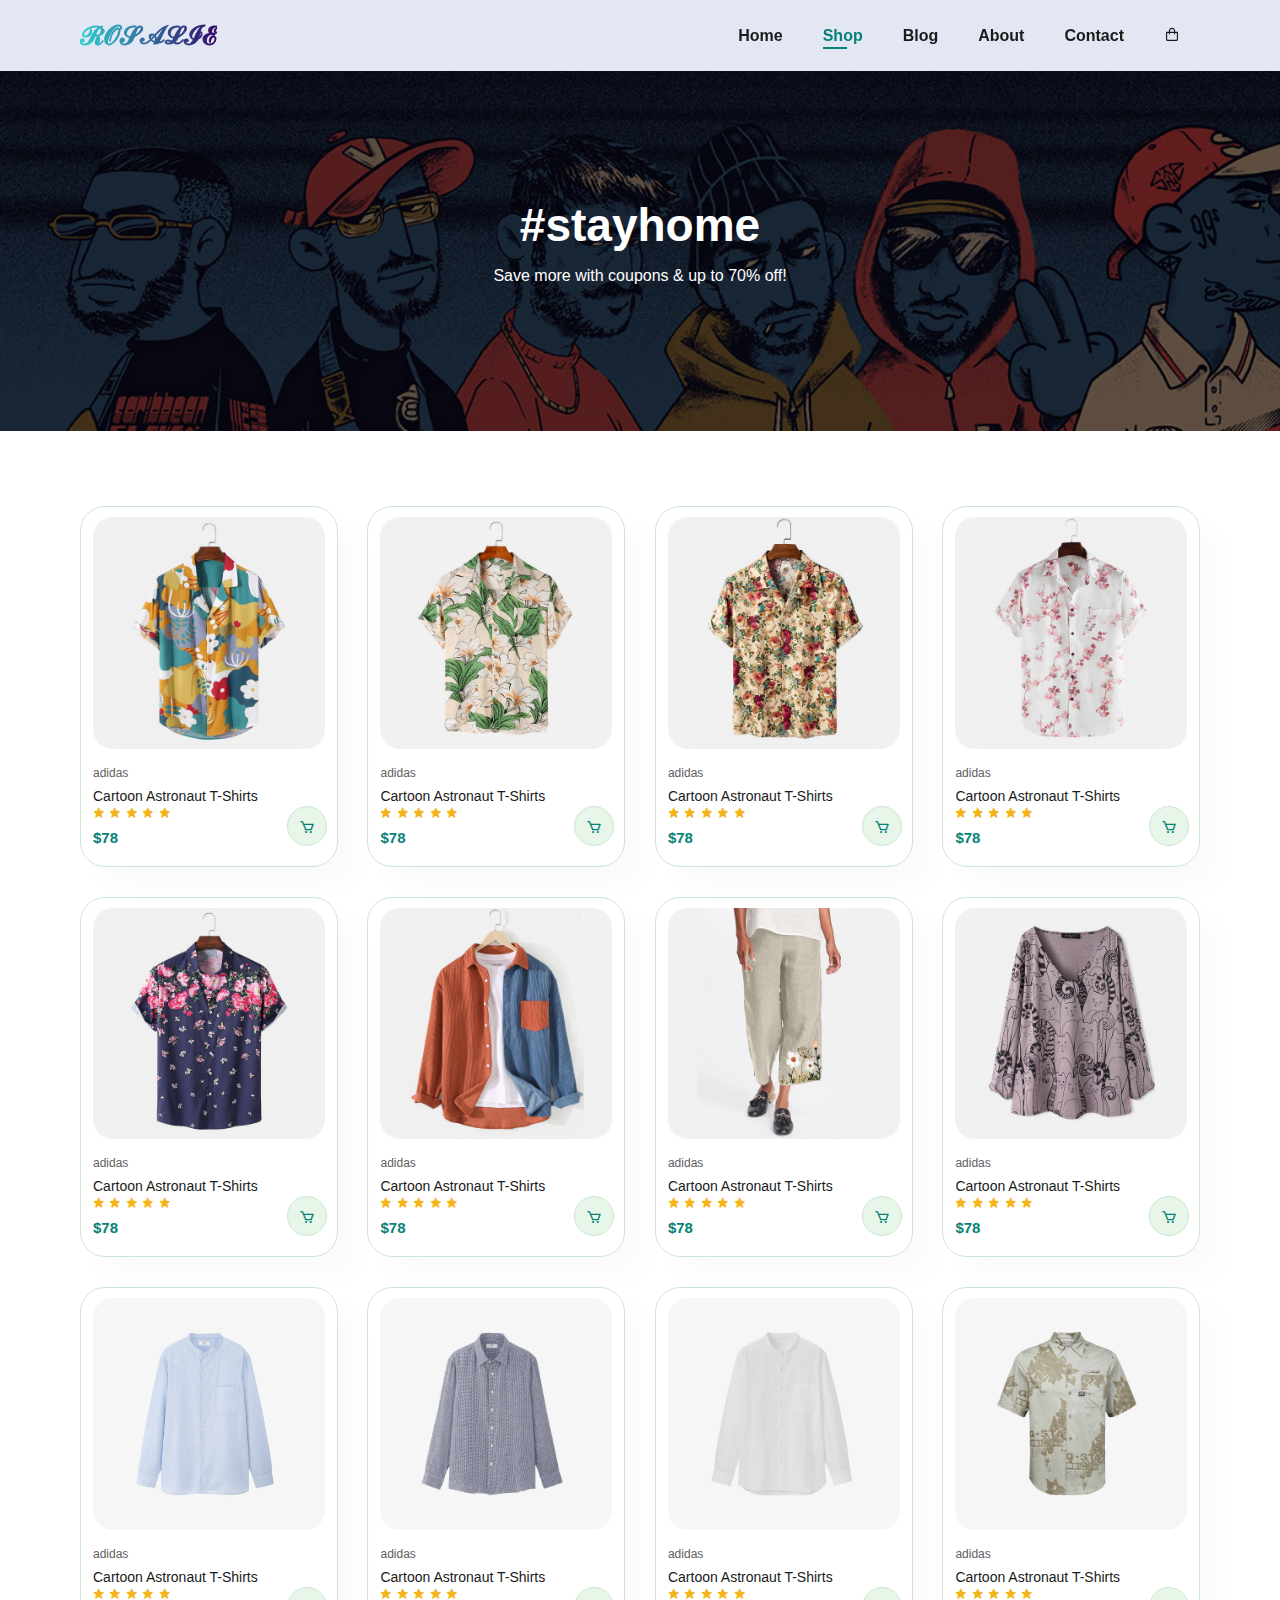
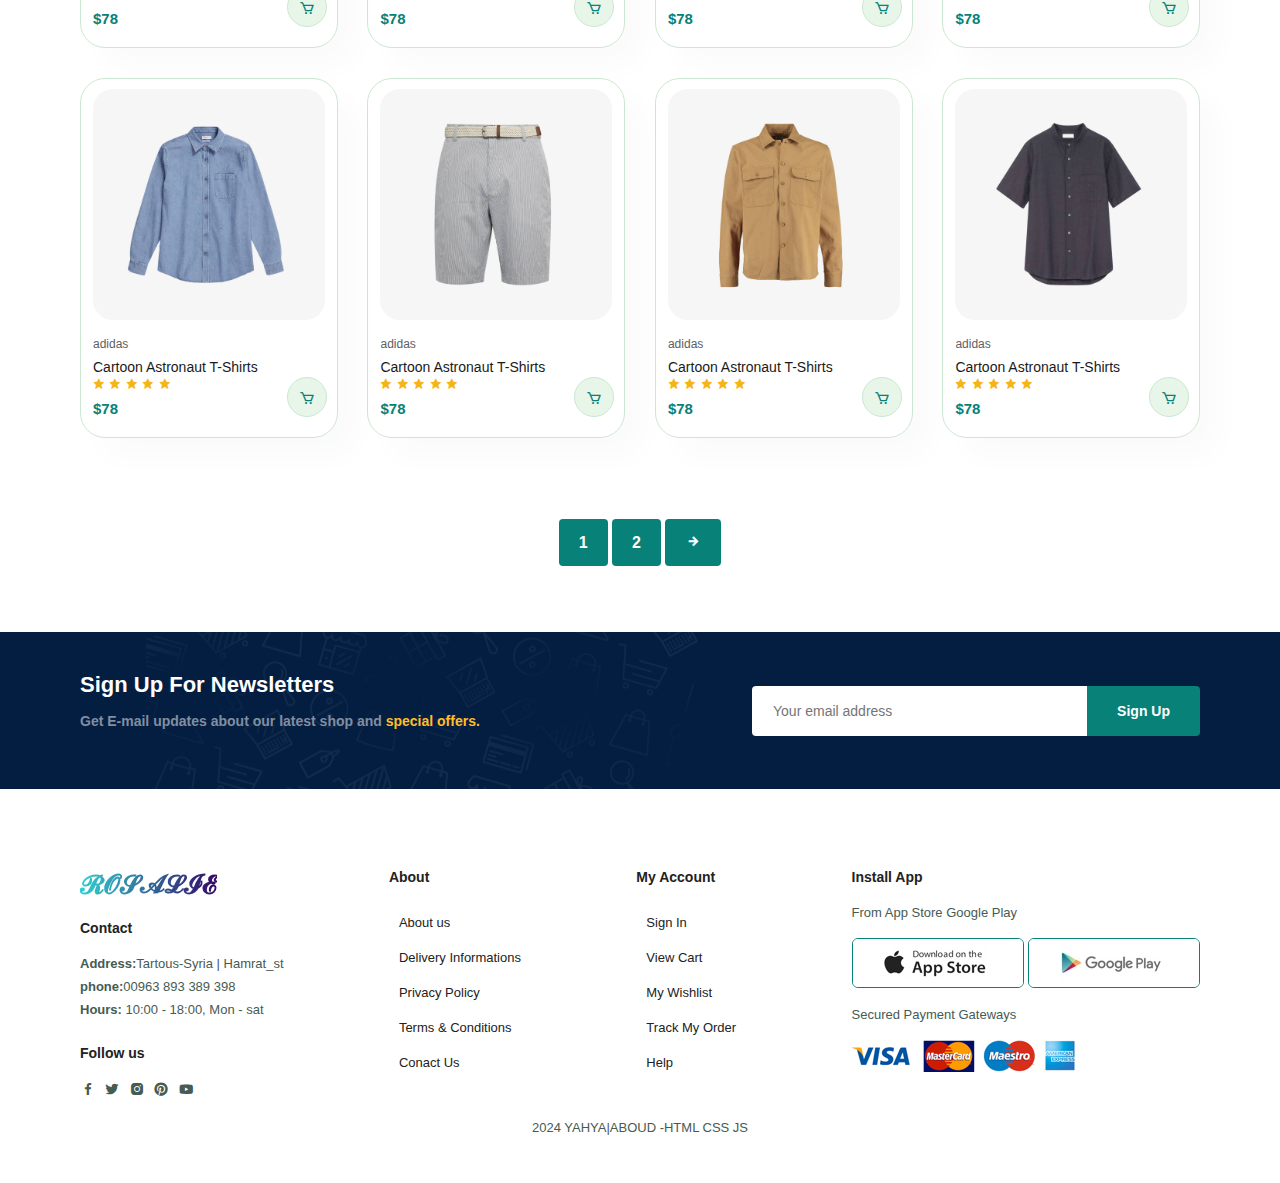
<file: shop.html>
<!DOCTYPE html>
<html lang="en">
<head>
    <meta charset="UTF-8">
    <meta name="viewport" content="width=device-width, initial-scale=1.0">
    <meta http-equiv="X-UA-Compatible" content="IE=edge">
    <title>Yahya Shop</title>
    <link rel="stylesheet" href="style.css">
    <link href='https://unpkg.com/boxicons@2.1.4/css/boxicons.min.css' rel='stylesheet'>


</head>
<body>
  <section id="header">
    <h3>𝓡𝓞𝓢𝓐𝓛𝓘𝓔</h3>
     <div >
         <ul id="navbar">
             <li><a  href="index.html">Home</a></li>
             <li><a class="active" href="shop.html">Shop</a></li>
             <li><a href="blog.html">Blog</a></li>
             <li><a href="about.html">About</a></li>
             <li><a href="contact.html">Contact</a></li>
             <li id="lg-bag"><a href="cart.html"><i class='bx bx-shopping-bag'></i></a></li>
             <a href="#" id="close"><i class='bx bx-window-close'></i></a>
         </ul>
     </div>
     <div id="mobile">
      
       <a href="cart.html"><i class='bx bx-shopping-bag'></i></a>
       <i id="bar" class='bx bx-menu' ></i>
     </div>
 </section>

    <section id="page-header">
        
        <h2>#stayhome</h2>
        
        <p>Save more with coupons & up to 70% off!</p>
       
    </section>


<section id="product1" class="section-p1">

<div class="pro-container">
    <div class="pro" onclick="window.location.href='sproduct.html';">
        <img src="img/products/f1.jpg" alt="">
        <div class="des">
          <span>adidas</span>
          <h5>Cartoon Astronaut T-Shirts</h5>
          <div class="star">
            <i class='bx bxs-star' ></i>
            <i class='bx bxs-star' ></i>
            <i class='bx bxs-star' ></i>
            <i class='bx bxs-star' ></i>
            <i class='bx bxs-star' ></i>
          </div>  
          <h4>$78</h4>
        </div>
        <a href="#"><i class='bx bx-cart cart'  ></i></a>
    </div>
    <div class="pro">
        <img src="img/products/f2.jpg" alt="">
        <div class="des">
          <span>adidas</span>
          <h5>Cartoon Astronaut T-Shirts</h5>
          <div class="star">
            <i class='bx bxs-star' ></i>
            <i class='bx bxs-star' ></i>
            <i class='bx bxs-star' ></i>
            <i class='bx bxs-star' ></i>
            <i class='bx bxs-star' ></i>
          </div>  
          <h4>$78</h4>
        </div>
        <a href="#"><i class='bx bx-cart cart'  ></i></a>
    </div><div class="pro">
        <img src="img/products/f3.jpg" alt="">
        <div class="des">
          <span>adidas</span>
          <h5>Cartoon Astronaut T-Shirts</h5>
          <div class="star">
            <i class='bx bxs-star' ></i>
            <i class='bx bxs-star' ></i>
            <i class='bx bxs-star' ></i>
            <i class='bx bxs-star' ></i>
            <i class='bx bxs-star' ></i>
          </div>  
          <h4>$78</h4>
        </div>
        <a href="#"><i class='bx bx-cart cart'  ></i></a>
    </div><div class="pro">
        <img src="img/products/f4.jpg" alt="">
        <div class="des">
          <span>adidas</span>
          <h5>Cartoon Astronaut T-Shirts</h5>
          <div class="star">
            <i class='bx bxs-star' ></i>
            <i class='bx bxs-star' ></i>
            <i class='bx bxs-star' ></i>
            <i class='bx bxs-star' ></i>
            <i class='bx bxs-star' ></i>
          </div>  
          <h4>$78</h4>
        </div>
        <a href="#"><i class='bx bx-cart cart'  ></i></a>
    </div><div class="pro">
        <img src="img/products/f5.jpg" alt="">
        <div class="des">
          <span>adidas</span>
          <h5>Cartoon Astronaut T-Shirts</h5>
          <div class="star">
            <i class='bx bxs-star' ></i>
            <i class='bx bxs-star' ></i>
            <i class='bx bxs-star' ></i>
            <i class='bx bxs-star' ></i>
            <i class='bx bxs-star' ></i>
          </div>  
          <h4>$78</h4>
        </div>
        <a href="#"><i class='bx bx-cart cart'  ></i></a>
    </div><div class="pro" >
        <img src="img/products/f6.jpg" alt="">
        <div class="des">
          <span>adidas</span>
          <h5>Cartoon Astronaut T-Shirts</h5>
          <div class="star">
            <i class='bx bxs-star' ></i>
            <i class='bx bxs-star' ></i>
            <i class='bx bxs-star' ></i>
            <i class='bx bxs-star' ></i>
            <i class='bx bxs-star' ></i>
          </div>  
          <h4>$78</h4>
        </div>
        <a href="#"><i class='bx bx-cart cart'  ></i></a>
    </div><div class="pro" >
        <img src="img/products/f7.jpg" alt="">
        <div class="des">
          <span>adidas</span>
          <h5>Cartoon Astronaut T-Shirts</h5>
          <div class="star">
            <i class='bx bxs-star' ></i>
            <i class='bx bxs-star' ></i>
            <i class='bx bxs-star' ></i>
            <i class='bx bxs-star' ></i>
            <i class='bx bxs-star' ></i>
          </div>  
          <h4>$78</h4>
        </div>
        <a href="#"><i class='bx bx-cart cart'  ></i></a>
    </div><div class="pro" >
        <img src="img/products/f8.jpg" alt="">
        <div class="des">
          <span>adidas</span>
          <h5>Cartoon Astronaut T-Shirts</h5>
          <div class="star">
            <i class='bx bxs-star' ></i>
            <i class='bx bxs-star' ></i>
            <i class='bx bxs-star' ></i>
            <i class='bx bxs-star' ></i>
            <i class='bx bxs-star' ></i>
          </div>  
          <h4>$78</h4>
        </div>
        <a href="#"><i class='bx bx-cart cart'  ></i></a>
    </div>

      <div class="pro" >
          <img src="img/products/n1.jpg" alt="">
          <div class="des">
            <span>adidas</span>
            <h5>Cartoon Astronaut T-Shirts</h5>
            <div class="star">
              <i class='bx bxs-star' ></i>
              <i class='bx bxs-star' ></i>
              <i class='bx bxs-star' ></i>
              <i class='bx bxs-star' ></i>
              <i class='bx bxs-star' ></i>
            </div>  
            <h4>$78</h4>
          </div>
          <a href="#"><i class='bx bx-cart cart'  ></i></a>
      </div>
      <div class="pro" >
          <img src="img/products/n2.jpg" alt="">
          <div class="des">
            <span>adidas</span>
            <h5>Cartoon Astronaut T-Shirts</h5>
            <div class="star">
              <i class='bx bxs-star' ></i>
              <i class='bx bxs-star' ></i>
              <i class='bx bxs-star' ></i>
              <i class='bx bxs-star' ></i>
              <i class='bx bxs-star' ></i>
            </div>  
            <h4>$78</h4>
          </div>
          <a href="#"><i class='bx bx-cart cart'  ></i></a>
      </div><div class="pro" >
          <img src="img/products/n3.jpg" alt="">
          <div class="des">
            <span>adidas</span>
            <h5>Cartoon Astronaut T-Shirts</h5>
            <div class="star">
              <i class='bx bxs-star' ></i>
              <i class='bx bxs-star' ></i>
              <i class='bx bxs-star' ></i>
              <i class='bx bxs-star' ></i>
              <i class='bx bxs-star' ></i>
            </div>  
            <h4>$78</h4>
          </div>
          <a href="#"><i class='bx bx-cart cart'  ></i></a>
      </div><div class="pro" >
          <img src="img/products/n4.jpg" alt="">
          <div class="des">
            <span>adidas</span>
            <h5>Cartoon Astronaut T-Shirts</h5>
            <div class="star">
              <i class='bx bxs-star' ></i>
              <i class='bx bxs-star' ></i>
              <i class='bx bxs-star' ></i>
              <i class='bx bxs-star' ></i>
              <i class='bx bxs-star' ></i>
            </div>  
            <h4>$78</h4>
          </div>
          <a href="#"><i class='bx bx-cart cart'  ></i></a>
      </div><div class="pro" >
          <img src="img/products/n5.jpg" alt="">
          <div class="des">
            <span>adidas</span>
            <h5>Cartoon Astronaut T-Shirts</h5>
            <div class="star">
              <i class='bx bxs-star' ></i>
              <i class='bx bxs-star' ></i>
              <i class='bx bxs-star' ></i>
              <i class='bx bxs-star' ></i>
              <i class='bx bxs-star' ></i>
            </div>  
            <h4>$78</h4>
          </div>
          <a href="#"><i class='bx bx-cart cart'  ></i></a>
      </div><div class="pro" >
          <img src="img/products/n6.jpg" alt="">
          <div class="des">
            <span>adidas</span>
            <h5>Cartoon Astronaut T-Shirts</h5>
            <div class="star">
              <i class='bx bxs-star' ></i>
              <i class='bx bxs-star' ></i>
              <i class='bx bxs-star' ></i>
              <i class='bx bxs-star' ></i>
              <i class='bx bxs-star' ></i>
            </div>  
            <h4>$78</h4>
          </div>
          <a href="#"><i class='bx bx-cart cart'  ></i></a>
      </div><div class="pro" >
          <img src="img/products/n7.jpg" alt="">
          <div class="des">
            <span>adidas</span>
            <h5>Cartoon Astronaut T-Shirts</h5>
            <div class="star">
              <i class='bx bxs-star' ></i>
              <i class='bx bxs-star' ></i>
              <i class='bx bxs-star' ></i>
              <i class='bx bxs-star' ></i>
              <i class='bx bxs-star' ></i>
            </div>  
            <h4>$78</h4>
          </div>
          <a href="#"><i class='bx bx-cart cart'  ></i></a>
      </div><div class="pro" >
          <img src="img/products/n8.jpg" alt="">
          <div class="des">
            <span>adidas</span>
            <h5>Cartoon Astronaut T-Shirts</h5>
            <div class="star">
              <i class='bx bxs-star' ></i>
              <i class='bx bxs-star' ></i>
              <i class='bx bxs-star' ></i>
              <i class='bx bxs-star' ></i>
              <i class='bx bxs-star' ></i>
            </div>  
            <h4>$78</h4>
          </div>
          <a href="#"><i class='bx bx-cart cart'  ></i></a>
      </div>
  </div>
  </section>

<section id="pagination" class="section-p1">
    <a href="#">1</a>
    <a href="#">2</a>
    <a href="#"><i class='bx bx-right-arrow-alt' ></i></a>

</section>

<section id="newsletter" class="section-p1 section-m1" >
  <div class="newstext">
    <h4>Sign Up For Newsletters</h4>
    <p>Get E-mail updates about our latest shop and <span>special offers.</span></p>
  </div>
  <div class="form">
    <input type="text" placeholder="Your email address">
    <button class="normal">Sign Up</button>
  </div>
</section>

<footer class="section-p1">
  <div class="col">
    <h3>𝓡𝓞𝓢𝓐𝓛𝓘𝓔</h3>
    <h4>Contact</h4>
    <p><strong>Address:</strong>Tartous-Syria | Hamrat_st </p>
    <p><strong>phone:</strong>00963 893 389 398</p>
    <p><strong>Hours:</strong> 10:00 - 18:00, Mon - sat</p>
    <div class="follow">
      <h4>Follow us</h4>
      <div class="icon">
        <i class='bx bxl-facebook'></i>
        <i class='bx bxl-twitter' ></i>
        <i class='bx bxl-instagram-alt' ></i>
        <i class='bx bxl-pinterest'></i>
        <i class='bx bxl-youtube' ></i>
      </div>
    </div>
  </div>
  <div class="col">
    <h4>About</h4>
    <a href="#">About us</a>
    <a href="#">Delivery Informations</a>
    <a href="#">Privacy Policy</a>
    <a href="#">Terms & Conditions</a>
    <a href="#">Conact Us</a>
  </div>
  <div class="col">
    <h4>My Account</h4>
    <a href="#">Sign In</a>
    <a href="#">View Cart</a>
    <a href="#">My Wishlist</a>
    <a href="#">Track My Order</a>
    <a href="#">Help</a>
  </div>
  <div class="col install">
    <h4>Install App</h4>
    <p>From App Store Google Play</p>
    <div class="row">
      <img src="img/pay/app.jpg" alt="">
      <img src="img/pay/play.jpg" alt="">

    </div>
    <p>Secured Payment Gateways</p>
    <img src="img/pay/pay.png" alt="">
  </div>

  <div class="copy">
    <p>2024 YAHYA|ABOUD -HTML CSS JS</p>
  </div>
</footer>





    <script src="main.js"></script>
</body>
</html>
</file>
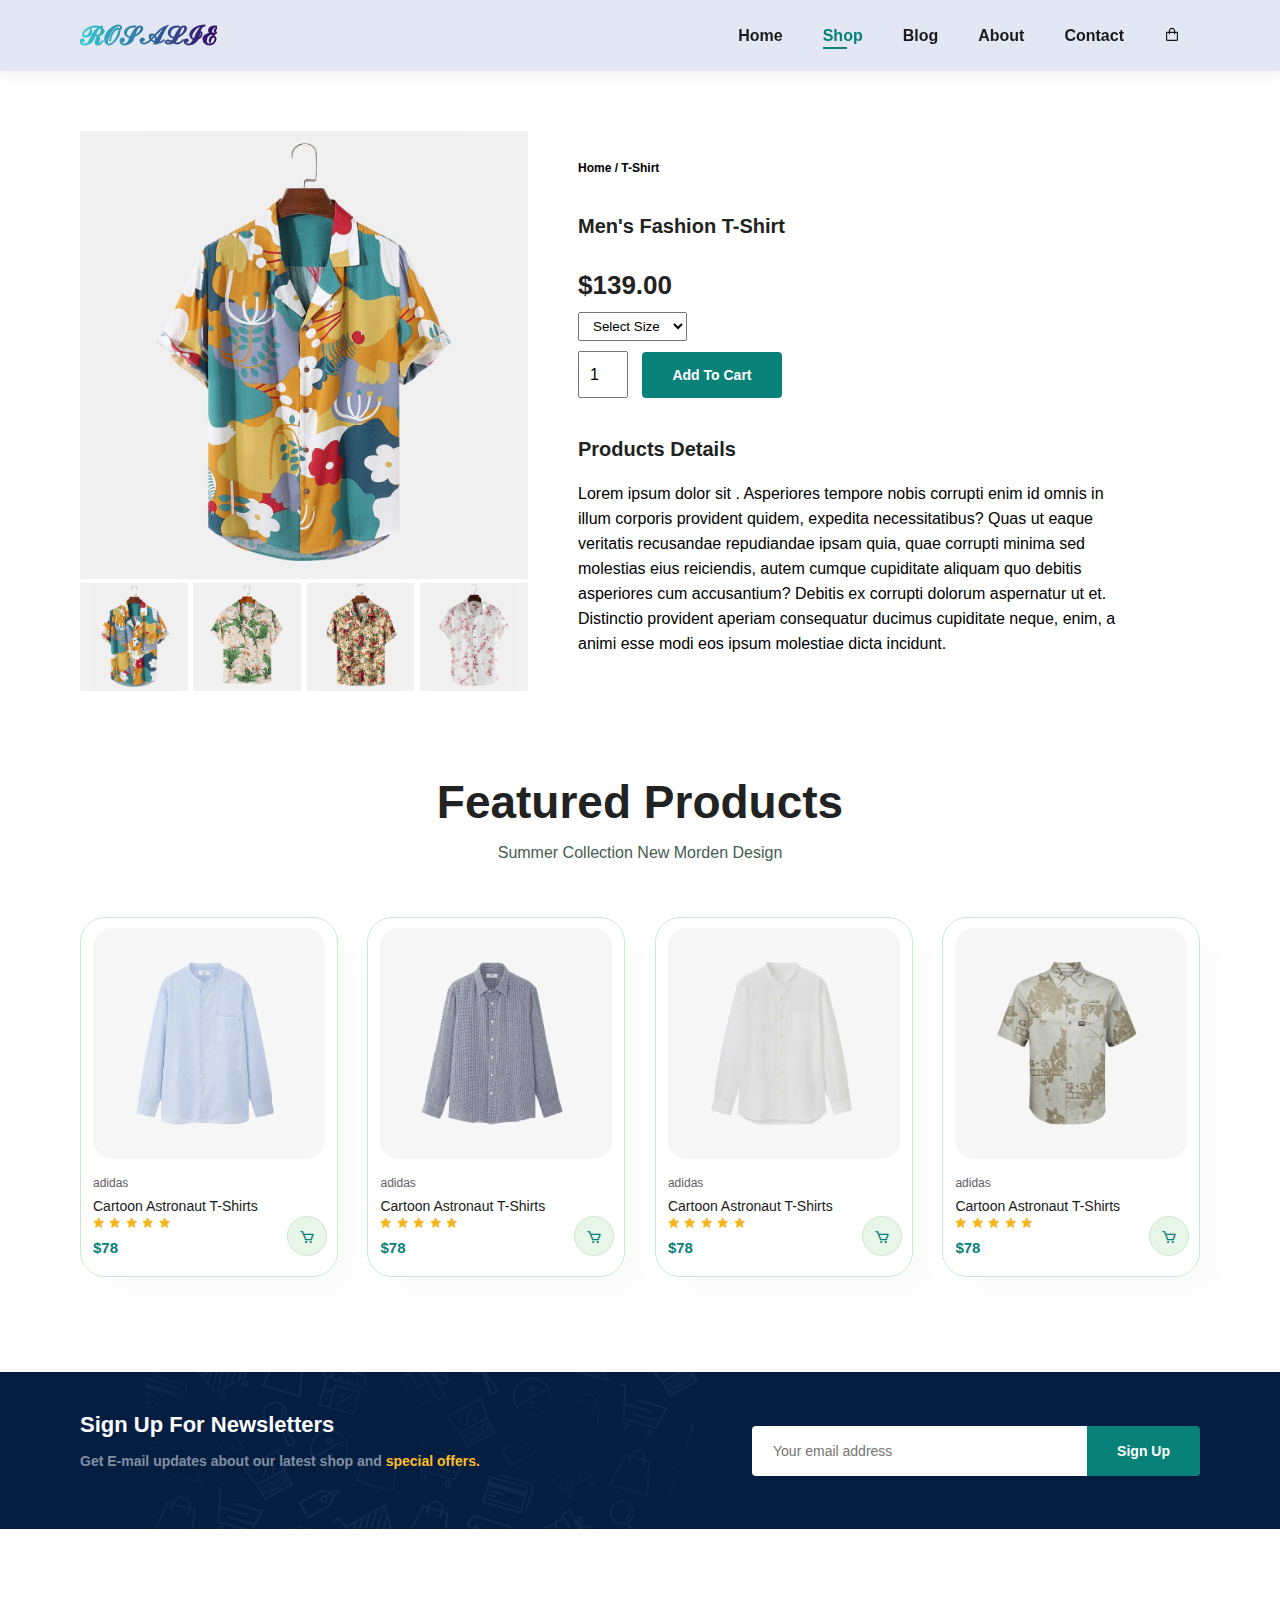
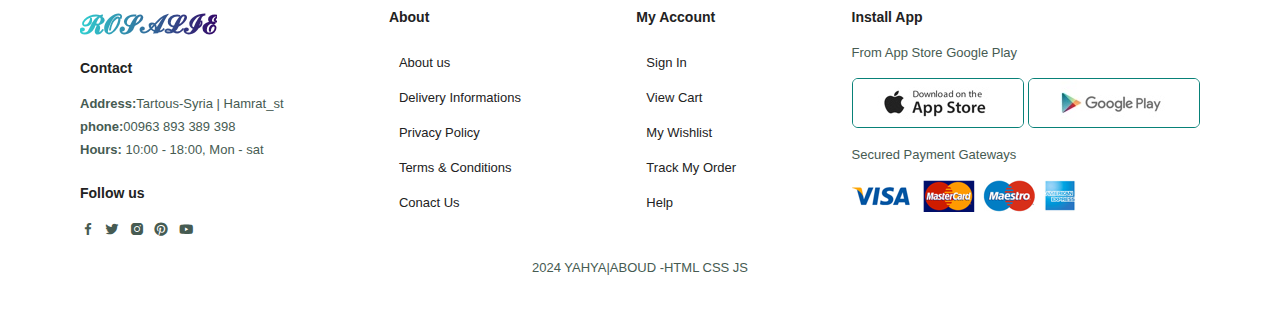
<file: sproduct.html>
<!DOCTYPE html>
<html lang="en">
<head>
    <meta charset="UTF-8">
    <meta name="viewport" content="width=device-width, initial-scale=1.0">
    <meta http-equiv="X-UA-Compatible" content="IE=edge">
    <title>Yahya Shop</title>
    <link rel="stylesheet" href="style.css">
    <link href='https://unpkg.com/boxicons@2.1.4/css/boxicons.min.css' rel='stylesheet'>


</head>
<body>
  <section id="header">
    <h3>𝓡𝓞𝓢𝓐𝓛𝓘𝓔</h3>
     <div >
         <ul id="navbar">
             <li><a  href="index.html">Home</a></li>
             <li><a class="active" href="shop.html">Shop</a></li>
             <li><a href="blog.html">Blog</a></li>
             <li><a href="about.html">About</a></li>
             <li><a href="contact.html">Contact</a></li>
             <li id="lg-bag"><a href="cart.html"><i class='bx bx-shopping-bag'></i></a></li>
             <a href="#" id="close"><i class='bx bx-window-close'></i></a>
         </ul>
     </div>
     <div id="mobile">
      
       <a href="cart.html"><i class='bx bx-shopping-bag'></i></a>
       <i id="bar" class='bx bx-menu' ></i>
     </div>
 </section>

<section id="prodetails" class="section-p1" >
    <div class="single-pro-image">
        <img src="img/products/f1.jpg" width="100%" id="MainImg" alt="">
        <div class="small-img-group">
      <div class="small-img-col">
        <img src="img/products/f1.jpg" width="100%" class="small-img" alt="">
      </div>
      <div class="small-img-col">
        <img src="img/products/f2.jpg" width="100%" class="small-img" alt="">
      </div>
      <div class="small-img-col">
        <img src="img/products/f3.jpg" width="100%" class="small-img" alt="">
      </div>
      <div class="small-img-col">
        <img src="img/products/f4.jpg" width="100%" class="small-img" alt="">
      </div>
        </div>

    </div>
    <div class="single-pro-details">
        <h6>Home / T-Shirt</h6>
        <h4>Men's Fashion T-Shirt </h4>
        <h2>$139.00</h2>
        <select>
            <option>Select Size</option>
            <option>XL</option>
            <option>XXL</option>
            <option>Small</option>
            <option>Large</option>
             </select>
             <input type="number" value="1">
             <button class="normal">Add To Cart</button>
             <h4>Products Details</h4>
             <span>Lorem ipsum dolor sit . Asperiores tempore nobis corrupti enim id omnis in illum corporis provident quidem, expedita necessitatibus? Quas ut eaque veritatis recusandae repudiandae ipsam quia, quae corrupti minima sed molestias eius reiciendis, autem cumque cupiditate aliquam quo debitis asperiores cum accusantium? Debitis ex corrupti dolorum aspernatur ut et. Distinctio provident aperiam consequatur ducimus cupiditate neque, enim, a animi esse modi eos ipsum molestiae dicta incidunt.</span>
    </div>
</section>
<section id="product1" class="section-p1">
  <h2>Featured Products</h2>
  <p>Summer Collection New Morden Design</p>
  <div class="pro-container">
      <div class="pro">
          <img src="img/products/n1.jpg" alt="">
          <div class="des">
            <span>adidas</span>
            <h5>Cartoon Astronaut T-Shirts</h5>
            <div class="star">
              <i class='bx bxs-star' ></i>
              <i class='bx bxs-star' ></i>
              <i class='bx bxs-star' ></i>
              <i class='bx bxs-star' ></i>
              <i class='bx bxs-star' ></i>
            </div>  
            <h4>$78</h4>
          </div>
          <a href="#"><i class='bx bx-cart cart'  ></i></a>
      </div>
      <div class="pro">
          <img src="img/products/n2.jpg" alt="">
          <div class="des">
            <span>adidas</span>
            <h5>Cartoon Astronaut T-Shirts</h5>
            <div class="star">
              <i class='bx bxs-star' ></i>
              <i class='bx bxs-star' ></i>
              <i class='bx bxs-star' ></i>
              <i class='bx bxs-star' ></i>
              <i class='bx bxs-star' ></i>
            </div>  
            <h4>$78</h4>
          </div>
          <a href="#"><i class='bx bx-cart cart'  ></i></a>
      </div><div class="pro">
          <img src="img/products/n3.jpg" alt="">
          <div class="des">
            <span>adidas</span>
            <h5>Cartoon Astronaut T-Shirts</h5>
            <div class="star">
              <i class='bx bxs-star' ></i>
              <i class='bx bxs-star' ></i>
              <i class='bx bxs-star' ></i>
              <i class='bx bxs-star' ></i>
              <i class='bx bxs-star' ></i>
            </div>  
            <h4>$78</h4>
          </div>
          <a href="#"><i class='bx bx-cart cart'  ></i></a>
      </div><div class="pro">
          <img src="img/products/n4.jpg" alt="">
          <div class="des">
            <span>adidas</span>
            <h5>Cartoon Astronaut T-Shirts</h5>
            <div class="star">
              <i class='bx bxs-star' ></i>
              <i class='bx bxs-star' ></i>
              <i class='bx bxs-star' ></i>
              <i class='bx bxs-star' ></i>
              <i class='bx bxs-star' ></i>
            </div>  
            <h4>$78</h4>
          </div>
          <a href="#"><i class='bx bx-cart cart'  ></i></a>
      </div>
  </div>
  </section>

<section id="newsletter" class="section-p1 section-m1" >
  <div class="newstext">
    <h4>Sign Up For Newsletters</h4>
    <p>Get E-mail updates about our latest shop and <span>special offers.</span></p>
  </div>
  <div class="form">
    <input type="text" placeholder="Your email address">
    <button class="normal">Sign Up</button>
  </div>
</section>

<footer class="section-p1">
  <div class="col">
    <h3>𝓡𝓞𝓢𝓐𝓛𝓘𝓔</h3>
    <h4>Contact</h4>
    <p><strong>Address:</strong>Tartous-Syria | Hamrat_st </p>
    <p><strong>phone:</strong>00963 893 389 398</p>
    <p><strong>Hours:</strong> 10:00 - 18:00, Mon - sat</p>
    <div class="follow">
      <h4>Follow us</h4>
      <div class="icon">
        <i class='bx bxl-facebook'></i>
        <i class='bx bxl-twitter' ></i>
        <i class='bx bxl-instagram-alt' ></i>
        <i class='bx bxl-pinterest'></i>
        <i class='bx bxl-youtube' ></i>
      </div>
    </div>
  </div>
  <div class="col">
    <h4>About</h4>
    <a href="#">About us</a>
    <a href="#">Delivery Informations</a>
    <a href="#">Privacy Policy</a>
    <a href="#">Terms & Conditions</a>
    <a href="#">Conact Us</a>
  </div>
  <div class="col">
    <h4>My Account</h4>
    <a href="#">Sign In</a>
    <a href="#">View Cart</a>
    <a href="#">My Wishlist</a>
    <a href="#">Track My Order</a>
    <a href="#">Help</a>
  </div>
  <div class="col install">
    <h4>Install App</h4>
    <p>From App Store Google Play</p>
    <div class="row">
      <img src="img/pay/app.jpg" alt="">
      <img src="img/pay/play.jpg" alt="">

    </div>
    <p>Secured Payment Gateways</p>
    <img src="img/pay/pay.png" alt="">
  </div>

  <div class="copy">
    <p>2024 YAHYA|ABOUD -HTML CSS JS</p>
  </div>
</footer>



<script>
  var MainImg = document.getElementById('MainImg');
  var smallimg = document.getElementsByClassName('small-img');

  smallimg[0].onclick = function(){
    MainImg.src = smallimg[0].src;
  }
  smallimg[1].onclick = function(){
    MainImg.src = smallimg[1].src;
  }
  smallimg[2].onclick = function(){
    MainImg.src = smallimg[2].src;
  }
  smallimg[3].onclick = function(){
    MainImg.src = smallimg[3].src;
  }
</script>




    <script src="main.js"></script>
</body>
</html>
</file>
<file: style.css>
@import url("https://fonts.googleapis.com/css2?family=Poppins:wght@100;200;300;400;500;600;700;800;900&display=swap");
* {
  margin: 0;
  padding: 0;
  box-sizing: border-box;
  font-family: 'Spartan' , sans-serif;
}


h1 {
 font-size: 50px;
 line-height: 64px;
 color: #222;
}

h2 {
font-size: 46px;
line-height: 54px;
color: #222;

}


h4 {
font-size: 20px;
color: #222;
}

h5 {
  font-size: 1rem;
  font-weight: 400;
  color: #1d1d1d;
}

h6 {
  font-weight: 700;
  font-size: 12px;
}

p {
    font-size: 16px;
    color: #465b52;
    margin: 15px 0 20px 0;
}
.section-p1{
    padding: 40px 80px;
}
.section-m1{
    margin:  40px 0;
}
button.normal{
font-size: 14px;
font-weight: 600;
padding: 15px 30px;
color: #000;
background-color: #fff;
border-radius: 4px;
cursor: pointer;
border: none;
outline: none;
transition: 0.2s ;
}
button.white{
    font-size: 13px;
    font-weight: 600;
    padding: 11px 18px;
    color: #fff;
    background-color: transparent;
    
    cursor: pointer;
    border: 1px solid #fff;
    outline: none;
    transition: 0.2s ;
    }

body {
width: 100%;
}

#header{
display: flex;
align-items: center;
justify-content: space-between;
padding: 20px 80px;
background: #E3E6f3;
box-shadow: 0 5px 15px rgba(0, 0, 0, 0.06);
z-index: 999;
position: sticky;
top: 0;
left: 0;
}
#navbar{
    display: flex;
    align-items: center;
    justify-content: center;
}
#navbar li{
    list-style: none;
    padding: 0 20px;
    position: relative;

}
#header h3,
.col h3{
  font-size: 26px;
  background: linear-gradient(to right, #30cfd0 0%, #330867 100%);
  background-clip: text;
  color: transparent;
}
#navbar li a{
    text-decoration: none;
    font-size: 16px;
    font-weight: 600;
    color: #1a1a1a;
    transition: 0.3s ease;
}
#navbar li a:hover,
#navbar li a.active
{
    color: #088178;
}
#navbar li a.active::after,
#navbar li a:hover::after {
    content: "";
    width: 30%;
    height: 2px;
    background: #088178;
    position: absolute;
    bottom: -4px;
    left: 20px;
}
#mobile{
  display: none;
  align-items: center;

}
#close{
  display: none;
}
#hero{
    background-image: url(img/tttt.png) ;
    height: 90vh;
    width: 100%;
    background-position: top 25% right 0;
    background-size: cover;
    padding: 0 80px;
    display: flex;
    flex-direction: column;
    align-items: flex-start;
    justify-content: center;

}
#hero h4{
    padding-bottom: 15px;
}
#hero h1{
   
    color: #088178;
}
#hero button{
    background-image: url(img/button.png);
    background-color: transparent;
    color: #088178;
    border: 0;
    padding: 14px 80px 14px 65px;
    background-repeat: no-repeat;
    cursor: pointer;
    font-weight: 700;
    font-size: 15px;

}
#feature{
    display: flex;
    align-items: center;
    justify-content: space-between;
    flex-wrap: wrap;
}
#feature .fe-box{
width: 180px;
text-align: center;
padding: 25px 15px;
box-shadow: 20px 20px 34px rgba(0, 0, 0, 0.03) ;
border: 1px solid #cce7d0;
border-radius: 4px;
margin: 15px 0;
}
#feature .fe-box:hover{
    box-shadow: 10px 10px 54px rgba(70, 62, 221, 0.1) ;
}
#feature .fe-box img {
    width: 100%;
    margin-bottom: 10px;
}
#feature .fe-box h6{
    display: inline-block;
    padding: 9px 8px 6px 8px;
    line-height: 1;
    border-radius: 4px;
    color: #088178;
    background-color: #fddde4;
}
#feature .fe-box:nth-child(2) h6{
background-color: #cdebbc;
}
#feature .fe-box:nth-child(3) h6{
    background-color: #d1e8f2;
    }
    #feature .fe-box:nth-child(4) h6{
        background-color: #cdd4f8;
        }
        #feature .fe-box:nth-child(5) h6{
            background-color: #f6dbf6;
            }
            #feature .fe-box:nth-child(6) h6{
                background-color: #fff2e5;
                }
       
       #product1{
        text-align: center;
       }    
       #product1 .pro-container{
        display: flex;
        justify-content: space-between;
        padding-top:20px ;
        flex-wrap: wrap;
        
       }
       #product1 .pro{
        width: 23%;
        min-width: 250px;
        padding: 10px 12px;
        border: 1px solid #cce7d0;
        border-radius: 25px;
     cursor: pointer;
     box-shadow:  20px 20px 30px rgba(0, 0, 0, 0.02);
     margin: 15px 0;
     transition: 0.2s ease;
     position: relative;
       }
       #product1 .pro:hover{
        box-shadow:  20px 20px 30px rgba(0, 0, 0, 0.06);
       }         
       #product1 .pro img{
        width: 100%;
        border-radius: 20px;
       }
       #product1 .pro .des{
        text-align: start;
        padding: 10px 0;

       }
       #product1 .pro .des span{
        color:#606063;
        font-size: 12px;
       }
       #product1 .pro .des h5{
        padding-top: 7px;
        color: #1a1a1a;
        font-size: 14px;

       }
       #product1 .pro .des i{
        font-size: 12px;
        color: rgb(243, 181, 25);
       }
       #product1 .pro .des h4{
        padding-top: 7px;
        font-size: 15px;
        font-weight: 700;
        color: #088178;
       }
       #product1 .pro .cart{
        width: 40px;
        height: 40px;
        line-height: 40px;
        border-radius: 50px;
        background-color: #e8f6ea;
        font-weight: 500;
        color: #088178;
        border: 1px solid #cce7d0;
        position: absolute;
        bottom: 20px;
        right: 10px;
       }
       #banner{
        display: flex;
        flex-direction: column;
        justify-content: center;
        align-items: center;
        text-align: center;
        background-image: url(img/banner/b2.jpg);
        width: 100%;
        height: 40vh;
        background-size: cover;
        background-position: center;
       }
       #banner h4{
        color: #fff;
        font-size: 16px;

       }
       #banner h2 {
        color: #Fff;
        font-size: 30px;
        padding: 10px 0;
       }
       #banner h2 span {
        color: #ef3636;
       
       }
       #banner button:hover{
        background-color: #088178;
        color: #fff;
       }
       #sm-banner {
        display: flex;
        justify-content: space-between;
        flex-wrap: wrap;
       }
       #sm-banner .banner-box{
        display: flex;
        flex-direction: column;
        justify-content: center;
        align-items: flex-start;
       
        background-image: url(img/banner/b17.jpg);
        min-width: 580px;
        height: 50vh;
        background-size: cover;
        background-position: center;
        padding: 30px;
       }
       #sm-banner .banner-box2{
        background-image: url(img/banner/b10.jpg);
       }
       #sm-banner h4{
        color: #fff;
        font-size: 20px;
        font-weight: 300;

       }
       #sm-banner h2{
        color: #fff;
        font-size: 28px;
        font-weight: 800;
        
       }
       #sm-banner span{
        color: #fff;
        font-size: 14px;
        font-weight: 500;
        padding-bottom: 15px;
        
       }
       #sm-banner .banner-box:hover button{
        background-color: #088178;
       border: 1px solid #088178;
       }
       #banner3 {
        display: flex;
        justify-content: space-between;
        flex-wrap: wrap;
        padding: 0 80px;
       }
       #banner3 .banner-box{
        display: flex;
        flex-direction: column;
        justify-content: center;
        align-items: flex-start;
       
        background-image: url(img/banner/b7.jpg);
        min-width: 30%;
        height: 30vh;
        background-size: cover;
        background-position: center;
        padding: 20px;
        margin-bottom: 20px;
       }
       #banner3 h2{
        color: #fff;
        font-weight: 900;
        font-size: 22px;
       }
       #banner3 h3{
        color: #ec544e;
        font-weight: 800;
        font-size: 15px;
       }
       #banner3 .banner-box2{
        background-image: url(img/banner/b4.jpg);
       }
       #banner3 .banner-box3{
        background-image: url(img/banner/b18.jpg);
    }

  #newsletter{
    display: flex;
    justify-content: space-between;
    flex-wrap: wrap;
    align-items: center;
    background-image: url(img/banner/b14.png);
    background-repeat: no-repeat;
    background-position: 20% 30%;
    background-color: #041e42;
  }
  #newsletter h4{
    font-size: 22px;
    font-weight: 700;
    color: #fff;
  }
  #newsletter p{
    font-size: 14px;
    font-weight: 600;
    color:  #818ea0;
  }
  #newsletter p span{
   
    color:  #ffbd27;
  }    
  #newsletter .form{
    display:flex ;
    width: 40%;

  }
  #newsletter input{
    height: 3.125rem;
    padding: 0 1.25rem;
    font-size: 14px;
    width: 100%;
    border: 1px solid transparent;
    border-radius: 4px;
    outline: none;
border-top-right-radius: 0;
border-bottom-right-radius: 0;
  } 
  #newsletter button{
    background-color: #088178;
    color: #fff;
    white-space: nowrap;
    border-top-left-radius: 0;
border-bottom-left-radius: 0;
  }
      
  footer{
    display: flex;
    flex-wrap: wrap;
    justify-content: space-between;
  }
  footer .col{
    display: flex;
    flex-direction: column;
    align-items: flex-start;
    margin-bottom: 20px;
  }

  footer .logo{
    margin-bottom: 30px;
  }
  footer h4{
    font-size: 14px;
    padding-bottom: 20px;

  }
  footer p{
    font-size: 13px;
    margin: 0 0 8px 0;
    
  }
  footer a{
    font-size: 13px;
    text-decoration: none;
    color: #222;
    margin: 10px;
    
  }
  .col h3{
margin-bottom: 20px;
  }
  footer .follow{
  margin-top: 20px;
  }
  footer .follow i{
    color: #465b52;
    padding-right: 4px;
    cursor: pointer;
    }
    footer  .install .row img{
      border: 1px solid #088178;
      border-radius: 6px;
    
    }
    footer  .install img {
    margin: 10px 0 15px 0;
    }
    footer .follow i:hover,
    footer a:hover {
      color: #088178;
    }
    footer .copy{
      width: 100%;
      text-align: center;
    }
#page-header{
  background-image: url(img/banner/b1.jpg);
  width: 100%;
  height: 40vh;
  background-size: cover;
  display: flex;
  justify-content: center;
  text-align: center;
  flex-direction: column;
  padding: 14px;
}
#page-header h2,
#page-header p{
  color: #fff;
  
}
#pagination{
  text-align: center;
}
#pagination a{
  text-decoration: none;
  background-color: #088178;
  padding: 15px 20px;
  border-radius: 4px;
  color: #fff;
  font-weight:600 ;
}
#pagination a i{
  font-size: 16px;
  font-weight: 600;
}
#prodetails {
  display: flex;
  margin-top: 20px;
}
#prodetails .single-pro-image{
  width: 40%;
  margin-right: 50px;

}
.small-img-group{
  display: flex;
  justify-content: space-between;

}
.small-img-col{
  flex-basis: 24%;
  cursor: pointer;
}
#prodetails .single-pro-details{
  width: 50%;
  padding-top: 30px;
}
#prodetails .single-pro-details h4{
  padding: 40px 0 20px 0;
}
#prodetails .single-pro-details h2{
  font-size: 26px;
}
#prodetails .single-pro-details select{
  display: block;
  padding: 5px 10px;
  margin-bottom: 10px;
}
#prodetails .single-pro-details input{
  width: 50px;
  height: 47px;
  padding-left: 10px;
  font-size: 16px;
  margin-right: 10px;

}
#prodetails .single-pro-details input:focus{
  outline: none;
}
#prodetails .single-pro-details button{
  background: #088178;
  color: #fff;
}
#prodetails .single-pro-details span{
line-height:25px ;
}
#page-header.blog-header{
background-image: url(img/banner/b19.jpg);
}
#blog{
  padding: 150px 150px 0 150px;

}
#blog .blog-box{
  display: flex;
  align-items: center;
  width: 100%;
position: relative;
padding-bottom: 90px;
}
#blog .blog-img{
width: 50%;
margin-right: 40px;
}
#blog img{
  width: 100%;
  height: 300px;
  object-fit: cover;
}
#blog .blog-details{
  width: 50%;
  
  }
  #blog .blog-details a{
    text-decoration: none;
    font-size: 11px;
    color: #000;
    font-weight: 700;
position: relative;
transition: 0.3s ;
  }
  #blog .blog-details a::after{
    content: '';
    width: 50px;
    height: 1px;
    background-color: #000;
    position: absolute;
    top: 4px;
    right: -60px;
  }
  #blog .blog-details a:hover{
    color: #088178;
  }
  #blog .blog-details a:hover::after{
    background-color: #088178;
  }
  #blog .blog-box h1{
    position: absolute;
    top: -40px;
    left: 0;
    font-size: 70px;
    font-weight: 700;
    color: #c9cbce;
    z-index: -9;
  }
#page-header.about-header{
background-image: url(img/about/banner.png);
}
#about-head img{
 width: 50%;
 height: auto;
}
#about-head{
  display: flex;
  align-items: center;

}
#about-head div{
   padding-left: 40px;
}
#about-app{
  text-align: center;

}
#about-app .video{
  width: 70%;
  height: 100%;
  margin: 30px auto 0 auto;
}
#about-app .video video{
  width: 100%;
  height: 100%;
  border-radius: 20px;
}
#contact-details{
display: flex;
align-items: center;
justify-content: space-between;
}
#contact-details .details{
  width: 40%;
}
#contact-details .details span,
#form-details form span{
  font-size: 12px;

}
#contact-details .details h2,
#form-details form h2{
  font-size: 26px;
  line-height: 35px;
  padding: 20px 0;
}
#contact-details .details h3{
  font-size: 16px;
padding-bottom: 15px;
}
#contact-details .details li{
  list-style: none;
  display: flex;
  padding: 10px 0;

}
#contact-details .details li i{
  font-size: 14px;
  padding-right: 22px;
}
#contact-details .details li p{
  margin: 0;
  font-size: 14px;
}
#contact-details .map{
  width: 55%;
  height: 400px;
}
#contact-details .map iframe{
  width: 100%;
  height: 100%;
}
#form-details{
  display: flex;
  justify-content: space-between;
  margin: 30px;
  padding: 80px;
  border: 1px solid #e1e1e1;
}
#form-details form{
width: 65%;
display: flex;
flex-direction: column;
align-items: flex-start;
}
#form-details form input,
#form-details form textarea{
  width: 100%;
  padding: 12px 15px;
  outline: none;
  margin-bottom: 20px;
  border: 1px solid #e1e1e1;
}
#form-details form button{
  background-color: #088178;
  color: #fff;
}
#form-details .people div{
padding-bottom: 25px;
display: flex;
align-items: flex-start;
}
#form-details .people div img{
  width: 65px;
  height: 65px;
  object-fit: cover;
  margin-right: 15px;
}
#form-details .people div p{
margin: 0;
font-size: 13px;
line-height: 25px;

}
#form-details .people div p span{
display: block;
font-size: 16px;
font-weight: 600;
color: #000;
}
#cart{
  overflow-x: auto;
}
#cart table{
  width: 100%;
  border-collapse: collapse;
  table-layout: fixed;
  white-space: nowrap;
}
#cart table img{
  width: 70px;
}
#cart table td:nth-child(1){
width: 100px;
text-align: center;
}
#cart table td:nth-child(2){
  width: 150px;
  text-align: center;
  }
  #cart table td:nth-child(3){
    width: 250px;
    text-align: center;
    }
    #cart table td:nth-child(4),
    #cart table td:nth-child(5),
    #cart table td:nth-child(6){
      width: 150px;
      text-align: center;
      }

      #cart table td:nth-child(5) input{
       width: 70px;
       padding: 10px 5px 10px 15px;
      }
      #cart table thead{
        border: 1px solid #e2e9e1;
        border-left: none;
        border-right: none;
      }
      #cart table thead td{
        font-weight: 700;
        text-transform: uppercase;
        font-size: 13px;
        padding: 18px 0 ;
      }
      #cart table tbody tr td{
         padding-top: 15px;
      } 
      #cart table tbody  td{
        font-size: 13px;
      }

 #cart-add{
  display: flex;
  flex-wrap:wrap ;
  justify-content: space-between;
 }
 .coupon{
 width: 50%;
 margin-bottom: 30px ;
 }
 .coupon h3,
 #subtotal h3{
  padding-bottom: 15px;
 }
 .coupon input  {
  padding: 10px 20px;
  outline: none;
  width: 60%;
  margin-right: 10px;
  border: 1px solid #e2e9e1;
 }
.coupon button,
#subtotal button{
  background-color: #088178;
  color: #fff;
  padding: 12px 20px;
}

#subtotal{
  width: 50%;
  margin-bottom: 30px ;
  border: 1px solid #e2e9e1;
  padding: 30px;
}
#subtotal table{
  border-collapse: collapse;
  width: 100%;
  margin-bottom: 20px;
}
#subtotal table td{
  width: 50%;
  border: 1px solid #e2e9e1;
  padding: 10px;
  font-size: 13px;
}

















@media (max-width:799px) {
  .section-p1{
    padding: 40px 40px;
  }
  #navbar {
    display: flex;
    flex-direction: column;
    align-items: flex-start;
    justify-content: flex-start;
    position: fixed;
    top: 0;
    right: -300px;
    height: 100vh;
    width: 300px;
    background-color: #E3E6f3;
    box-shadow:  0 40px 60px rgba(0, 0, 0, 0.01);
    padding: 80px 0 0 10px;
    transition: 0.3s ;
  }
  #navbar.active{
    right: 0px;
  }
  #navbar li{
    margin-bottom: 25px;
  }
  #mobile{
    display: flex;
    align-items: center;
  
  }
  #mobile i{
    color: #1a1a1a;
    font-size: 24px;
    padding-left: 20px;
  }

  #close{
    display: initial;
    position: absolute;
    top: 30px;
    left: 30px;
    color: #222;
    font-size: 24px;
  }
  #lg-bag{
    display: none;
  }
  #hero {
    height: 70vh ;
    padding: 0 80px;
    background-position: top 30% right 30%;
  }
  #feature {
    justify-content: center;
  }
  #feature .fe-box {
    margin: 15px 15px;
  }
  #product1 .pro-container{
    justify-content: center;
  }
  #product1 .pro{
    margin: 15px;
  }
  #banner {
    height: 30vh;
  }
  #sm-banner .banner-box{
    min-width: 100%;
    height: 40vh;

  }
  #banner3 {
    padding: 0 40px;
  }
  #banner3 .banner-box{
    width: 28%;
  }
  #newsletter .form{
    width: 70%;
  }
  #form-details{
    padding: 40px;
  }
  #form-details form{
    width: 50%;
  }
}
@media (max-width: 477px) {
  .section-p1{
    padding: 20px;
  }
  #header{
    padding: 10px 30px;
  }
  h1{
    font-size: 38px;
  }
  h2{
    font-size: 32px;
  }
  #hero {
    padding: 0 20px;
    background-position: 55%;
  }
  #feature{
    justify-content: space-between;
  }
  #feature .fe-box{
    width: 155px;
    margin: 0 0 15px 0;
  }
  #product1 .pro{
    width: 100%;
  }
  #banner{
    height: 40vh;
  }
  #sm-banner .banner-box{
    height: 40vh;
  }
  #sm-banner .banner-box2{
    margin-top: 20px;
  }
  #banner3 {
    padding: 0 20px;
  }
  #banner3 .banner-box{
    width: 100%;
  }
  #newsletter .form{
    width: 100%;
  }
  #newsletter {
    padding: 40px 20px;
  }
  footer .copy{
    text-align: start;
  }
  #prodetails {
    display: flex;
    flex-direction: column;
  }
  #prodetails .single-pro-image{
    width: 100%;
    margin-right: 0;
  }
  #prodetails  .single-pro-details{
    width: 100%;
    
  }
  #blog .blog-box{
    display: flex;
    flex-direction: column;
    align-items: flex-start;

  }
  #blog{
    padding: 100px 20px 0 20px;
  }
  #blog .blog-img{
    margin-right: 0;
   width: 100%;  
   margin-bottom: 30px; 
  }
  #blog .blog-details{
    width: 100%;
  }
  #about-head{
    
    flex-direction: column;

  }
  #about-head img{
    width: 100%;
    margin-bottom: 20px;
  }
  #about-head div{
    padding-left: 0px;
  }
  #about-app .video{
 width: 100%;
  }
  #contact-details {
    flex-direction: column;
  }
  #contact-details .details{
    width: 100%;
    margin-bottom: 30px;
  }
  #contact-details .map{
    width: 100%;

  }
  #form-details{
    margin: 10px;
    padding: 30px 10px;
    flex-wrap: wrap;
  }
  #form-details form{
    width: 100%;
    margin-bottom: 30px;
  }
 
  #cart-add{
    flex-direction: column;
  }
  .coupon{
    width: 100%;
  }
  #subtotal {
    width: 100%;
    padding: 20px;
  }
}
</file>
